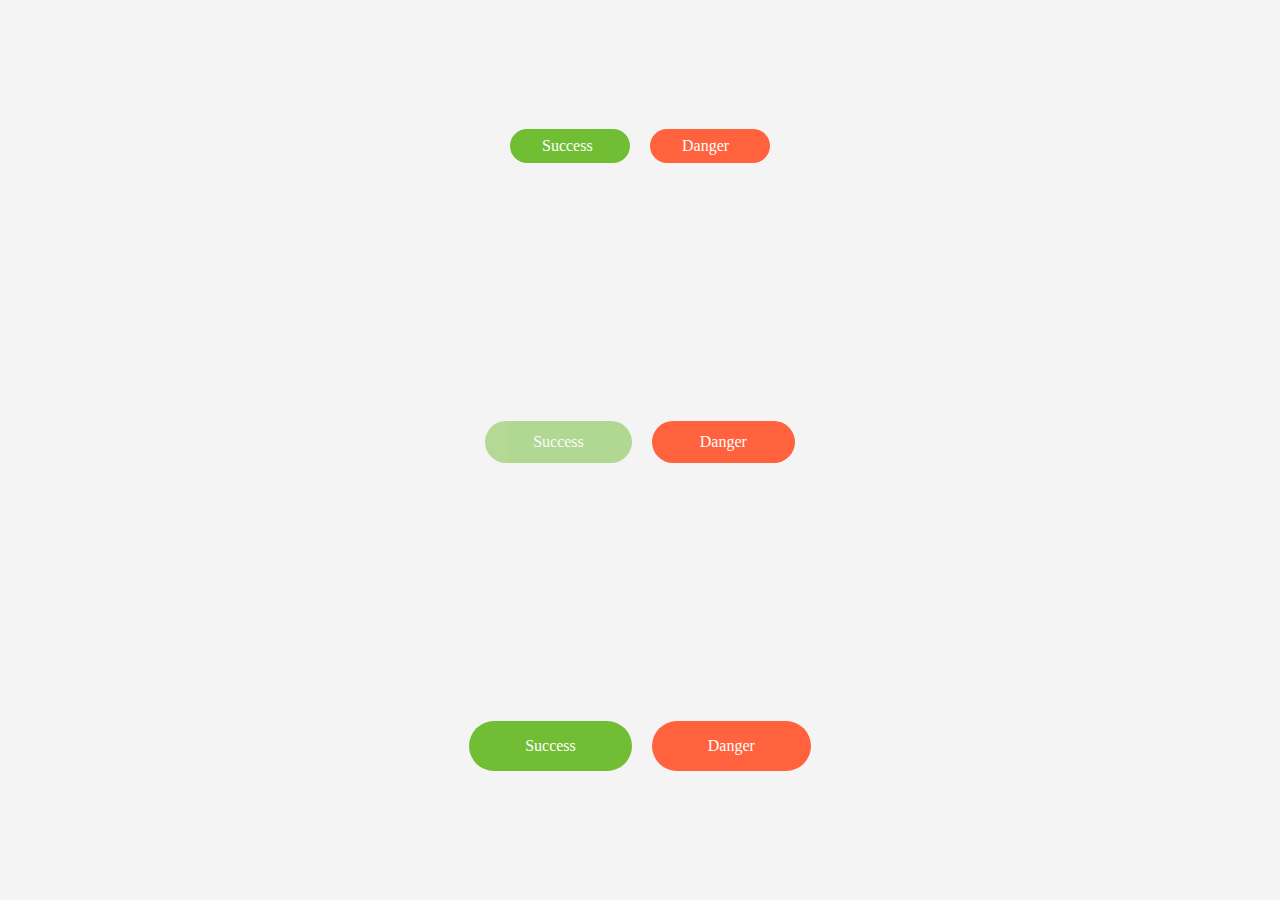
<file: f8-shop/W3_band/assets/Bem/index.html>
<!DOCTYPE html>
<html lang="en">

<head>
    <meta charset="UTF-8">
    <meta http-equiv="X-UA-Compatible" content="IE=edge">
    <meta name="viewport" content="width=device-width, initial-scale=1.0">
    <title>BEM</title>
    <link rel="stylesheet" href="/f8-shop/W3_band/assets/Bem/style.css">
</head>

<body>
    <div>
        <div class="btn btn--success btn--size-s">Success</div>
        <div class="btn btn--danger btn--size-s">Danger</div>
      </div>
      
      <div>
        <div class="btn btn--success" disabled>Success</div>
        <div class="btn btn--danger">Danger</div>
      </div>
      
      <div>
        <div class="btn btn--success btn--size-l">Success</div>
        <div class="btn btn--danger btn--size-l">Danger</div>
      </div>
</body>

</html>
</file>
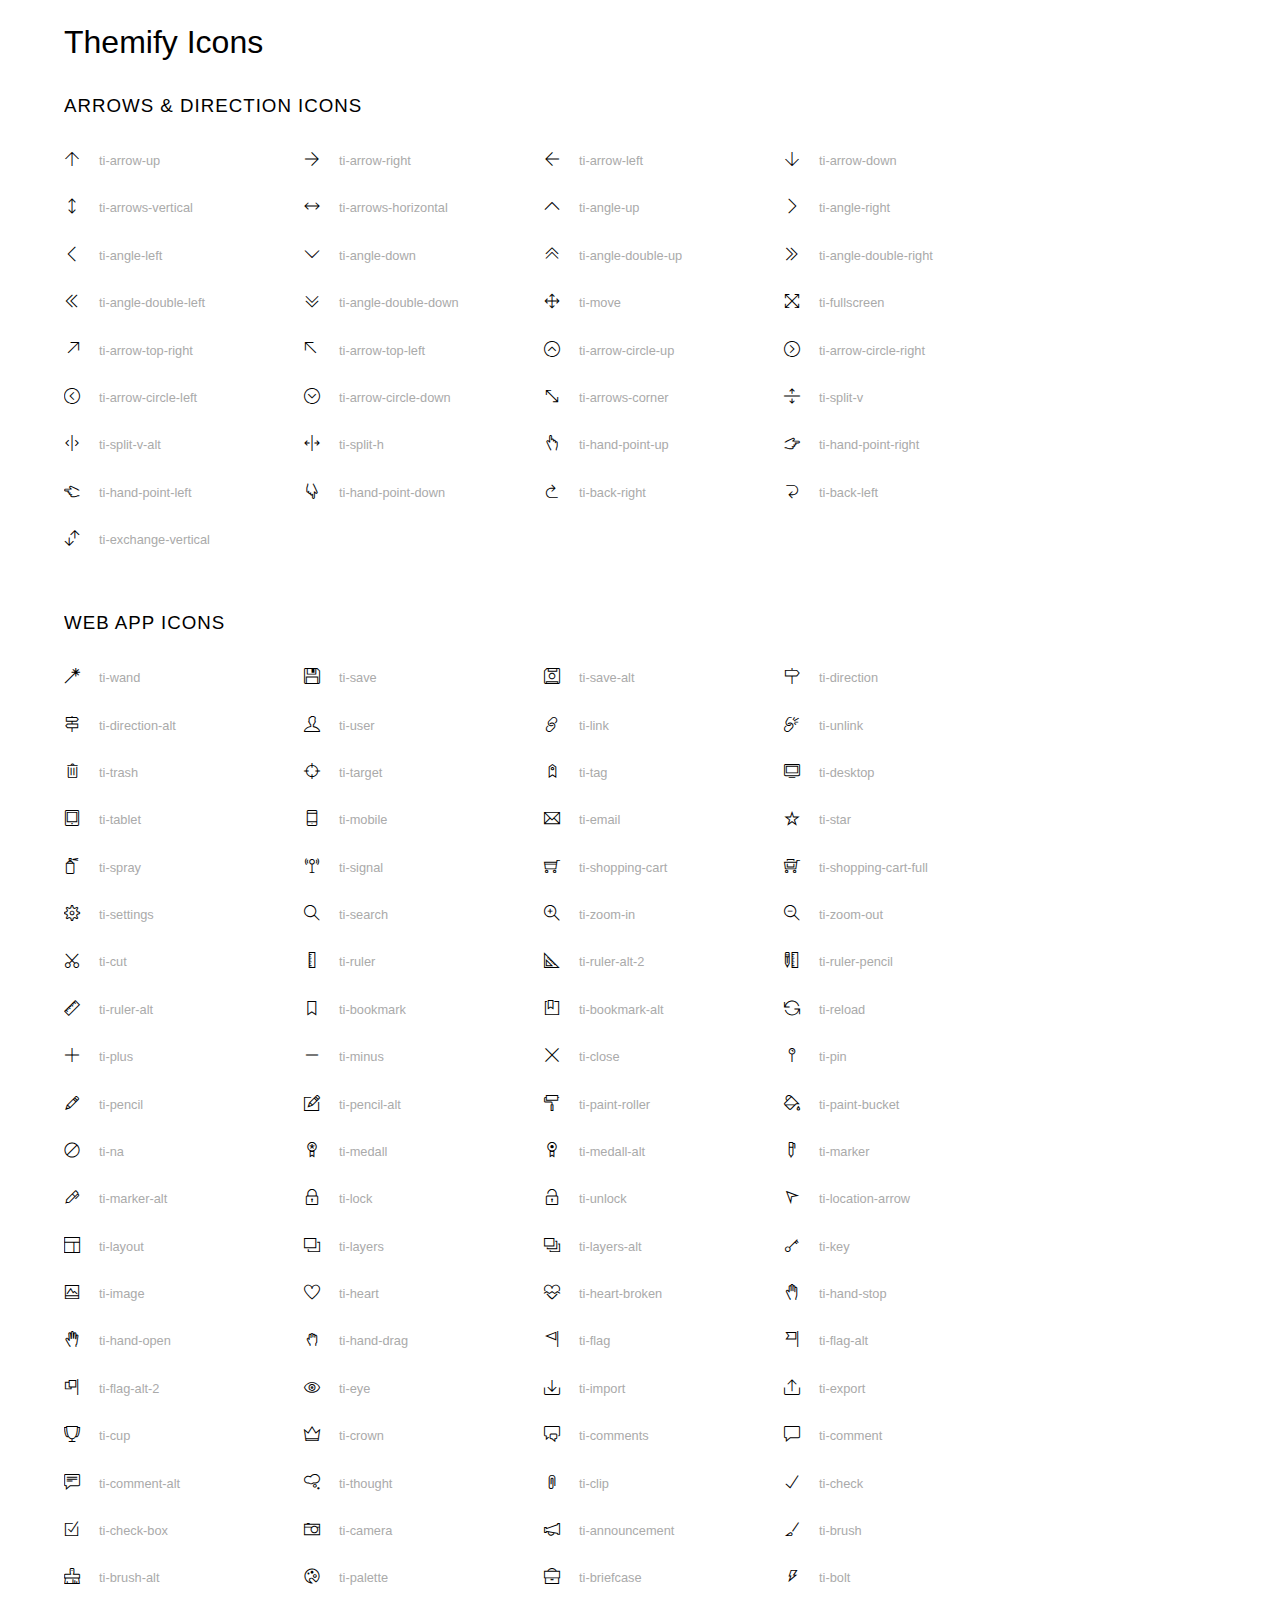
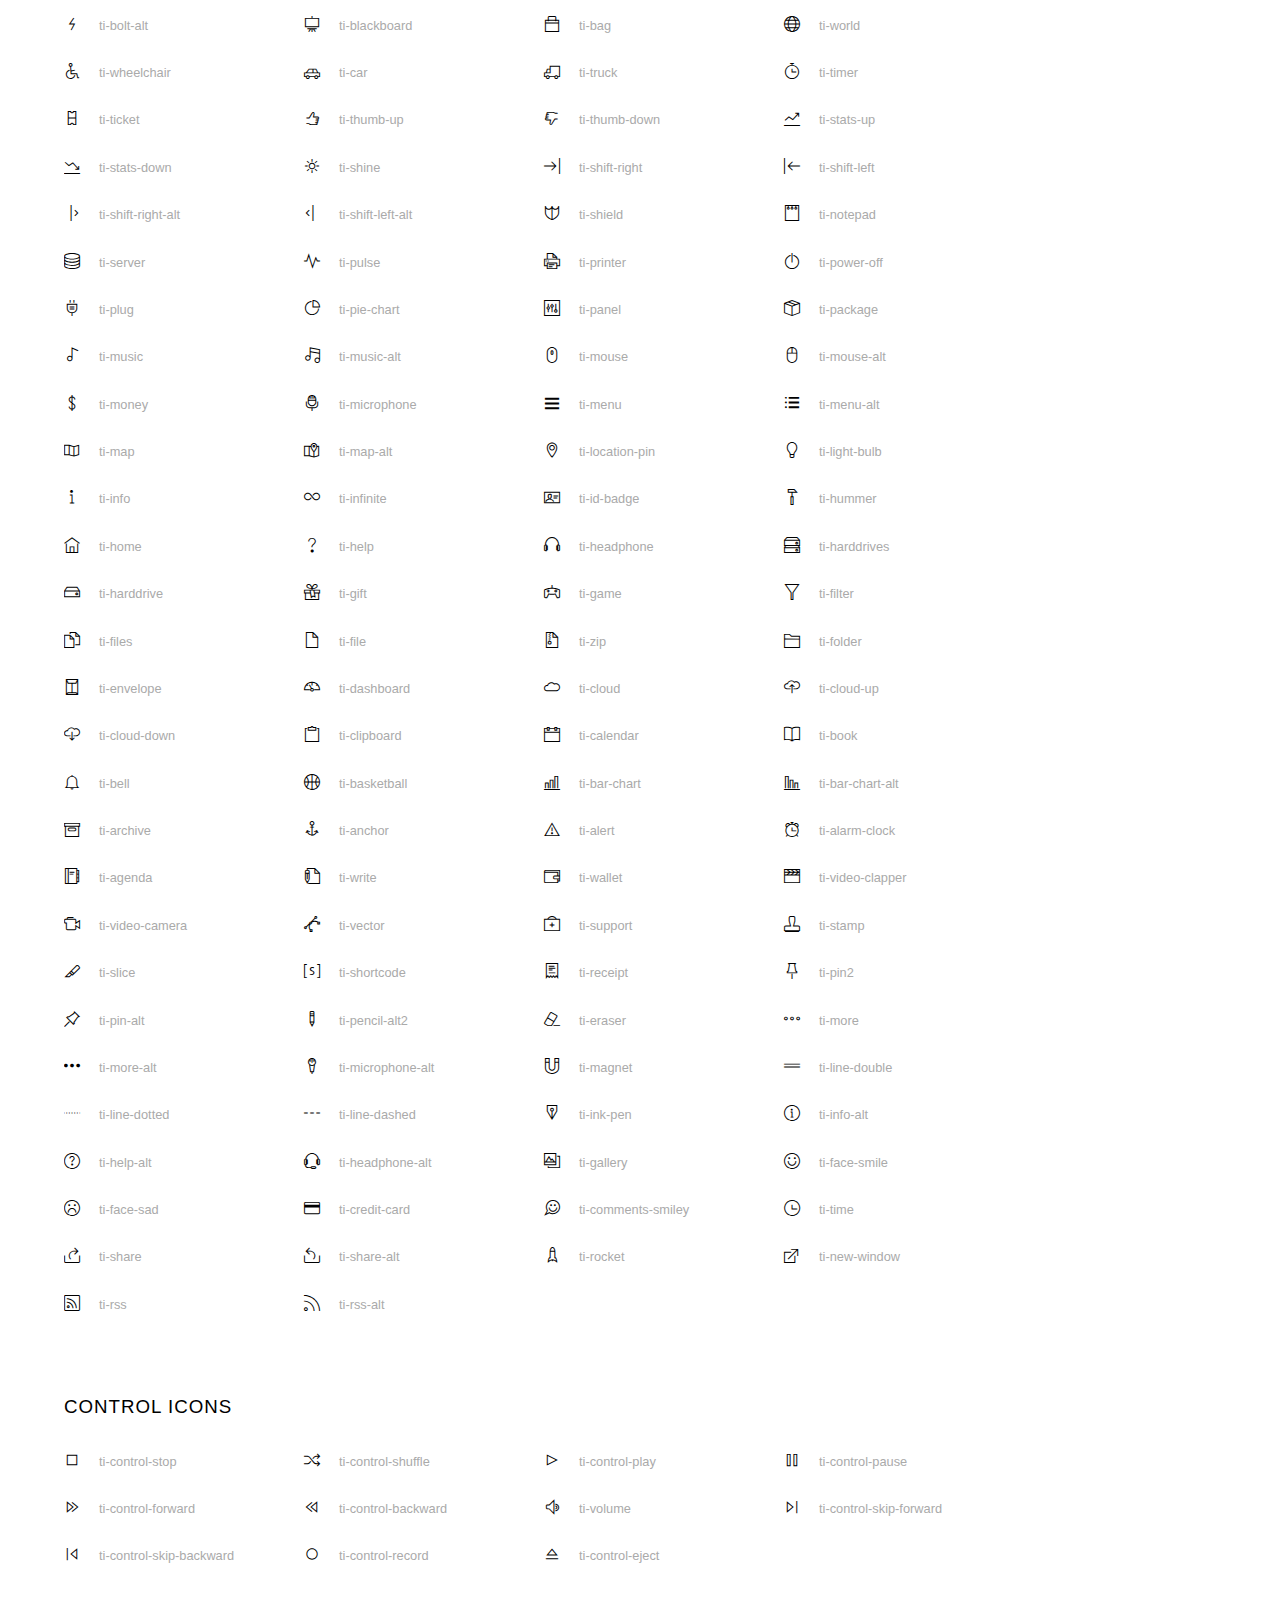
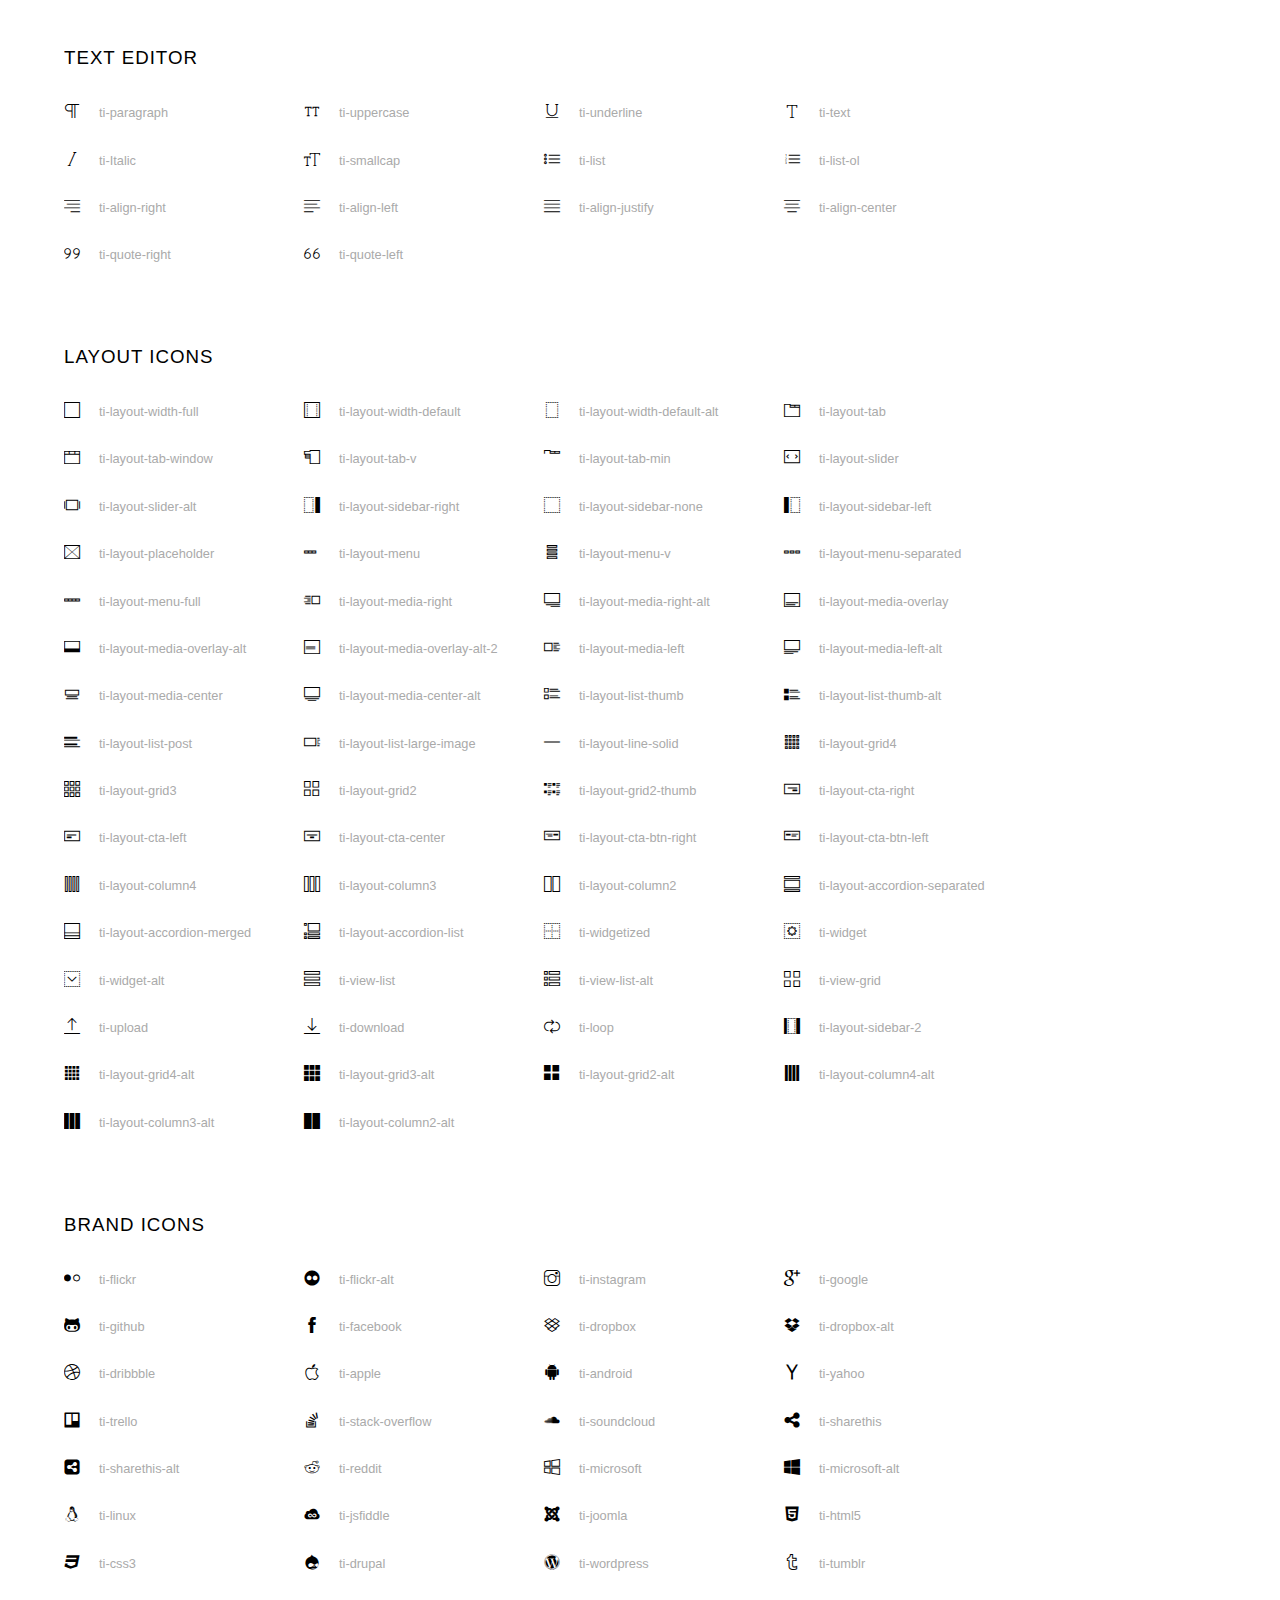
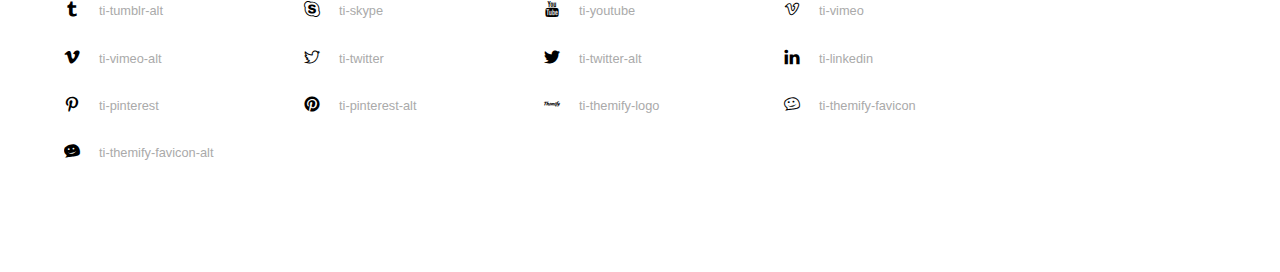
<file: f8-shop/W3_band/assets/fonts/themify-icons/index.html>
<!doctype html>
<html>
<head>
	<meta charset="utf-8">
	<title>Themify Icon Font</title>
	<meta name="viewport" content="width=device-width">
	<link rel="stylesheet" href="demo-files/demo.css">
	<link rel="stylesheet" href="themify-icons.css">
	<!--[if lt IE 8]><!-->
	<link rel="stylesheet" href="ie7/ie7.css">
	<!--<![endif]-->
</head>
<body>
	<h1>Themify Icons</h1>

	<div class="icon-section">

		<div class="icon-section">
			<h3>Arrows &amp; Direction Icons </h3>

			<div class="icon-container">
				<span class="ti-arrow-up"></span><span class="icon-name"> ti-arrow-up</span>
			</div>
			<div class="icon-container">
				<span class="ti-arrow-right"></span><span class="icon-name"> ti-arrow-right</span>
			</div>
			<div class="icon-container">
				<span class="ti-arrow-left"></span><span class="icon-name"> ti-arrow-left</span>
			</div>
			<div class="icon-container">
				<span class="ti-arrow-down"></span><span class="icon-name"> ti-arrow-down</span>
			</div>
			<div class="icon-container">
				<span class="ti-arrows-vertical"></span><span class="icon-name"> ti-arrows-vertical</span>
			</div>
			<div class="icon-container">
				<span class="ti-arrows-horizontal"></span><span class="icon-name"> ti-arrows-horizontal</span>
			</div>
			<div class="icon-container">
				<span class="ti-angle-up"></span><span class="icon-name"> ti-angle-up</span>
			</div>
			<div class="icon-container">
				<span class="ti-angle-right"></span><span class="icon-name"> ti-angle-right</span>
			</div>
			<div class="icon-container">
				<span class="ti-angle-left"></span><span class="icon-name"> ti-angle-left</span>
			</div>
			<div class="icon-container">
				<span class="ti-angle-down"></span><span class="icon-name"> ti-angle-down</span>
			</div>	
			<div class="icon-container">
				<span class="ti-angle-double-up"></span><span class="icon-name"> ti-angle-double-up</span>
			</div>
			<div class="icon-container">
				<span class="ti-angle-double-right"></span><span class="icon-name"> ti-angle-double-right</span>
			</div>
			<div class="icon-container">
				<span class="ti-angle-double-left"></span><span class="icon-name"> ti-angle-double-left</span>
			</div>
			<div class="icon-container">
				<span class="ti-angle-double-down"></span><span class="icon-name"> ti-angle-double-down</span>
			</div>					
			<div class="icon-container">
				<span class="ti-move"></span><span class="icon-name"> ti-move</span>
			</div>
			<div class="icon-container">
				<span class="ti-fullscreen"></span><span class="icon-name"> ti-fullscreen</span>
			</div>
			<div class="icon-container">
				<span class="ti-arrow-top-right"></span><span class="icon-name"> ti-arrow-top-right</span>
			</div>
			<div class="icon-container">
				<span class="ti-arrow-top-left"></span><span class="icon-name"> ti-arrow-top-left</span>
			</div>
			<div class="icon-container">
				<span class="ti-arrow-circle-up"></span><span class="icon-name"> ti-arrow-circle-up</span>
			</div>
			<div class="icon-container">
				<span class="ti-arrow-circle-right"></span><span class="icon-name"> ti-arrow-circle-right</span>
			</div>
			<div class="icon-container">
				<span class="ti-arrow-circle-left"></span><span class="icon-name"> ti-arrow-circle-left</span>
			</div>
			<div class="icon-container">
				<span class="ti-arrow-circle-down"></span><span class="icon-name"> ti-arrow-circle-down</span>
			</div>
			<div class="icon-container">
				<span class="ti-arrows-corner"></span><span class="icon-name"> ti-arrows-corner</span>
			</div>
			<div class="icon-container">
				<span class="ti-split-v"></span><span class="icon-name"> ti-split-v</span>
			</div>

			<div class="icon-container">
				<span class="ti-split-v-alt"></span><span class="icon-name"> ti-split-v-alt</span>
			</div>
			<div class="icon-container">
				<span class="ti-split-h"></span><span class="icon-name"> ti-split-h</span>
			</div>
			<div class="icon-container">
				<span class="ti-hand-point-up"></span><span class="icon-name"> ti-hand-point-up</span>
			</div>
			<div class="icon-container">
				<span class="ti-hand-point-right"></span><span class="icon-name"> ti-hand-point-right</span>
			</div>
			<div class="icon-container">
				<span class="ti-hand-point-left"></span><span class="icon-name"> ti-hand-point-left</span>
			</div>
			<div class="icon-container">
				<span class="ti-hand-point-down"></span><span class="icon-name"> ti-hand-point-down</span>
			</div>
			<div class="icon-container">
				<span class="ti-back-right"></span><span class="icon-name"> ti-back-right</span>
			</div>
			<div class="icon-container">
				<span class="ti-back-left"></span><span class="icon-name"> ti-back-left</span>
			</div>
			<div class="icon-container">
				<span class="ti-exchange-vertical"></span><span class="icon-name"> ti-exchange-vertical</span>
			</div>

		</div> <!-- Arrows Icons -->



		<h3>Web App Icons</h3>
		
		<div class="icon-section">

			<div class="icon-container">
				<span class="ti-wand"></span><span class="icon-name"> ti-wand</span>
			</div>
			<div class="icon-container">
				<span class="ti-save"></span><span class="icon-name"> ti-save</span>
			</div>
			<div class="icon-container">
				<span class="ti-save-alt"></span><span class="icon-name"> ti-save-alt</span>
			</div>

			<div class="icon-container">
				<span class="ti-direction"></span><span class="icon-name"> ti-direction</span>
			</div>
			<div class="icon-container">
				<span class="ti-direction-alt"></span><span class="icon-name"> ti-direction-alt</span>
			</div>
			<div class="icon-container">
				<span class="ti-user"></span><span class="icon-name"> ti-user</span>
			</div>
			<div class="icon-container">
				<span class="ti-link"></span><span class="icon-name"> ti-link</span>
			</div>
			<div class="icon-container">
				<span class="ti-unlink"></span><span class="icon-name"> ti-unlink</span>
			</div>
			<div class="icon-container">
				<span class="ti-trash"></span><span class="icon-name"> ti-trash</span>
			</div>
			<div class="icon-container">
				<span class="ti-target"></span><span class="icon-name"> ti-target</span>
			</div>
			<div class="icon-container">
				<span class="ti-tag"></span><span class="icon-name"> ti-tag</span>
			</div>
			<div class="icon-container">
				<span class="ti-desktop"></span><span class="icon-name"> ti-desktop</span>
			</div>
			<div class="icon-container">
				<span class="ti-tablet"></span><span class="icon-name"> ti-tablet</span>
			</div>
			<div class="icon-container">
				<span class="ti-mobile"></span><span class="icon-name"> ti-mobile</span>
			</div>
			<div class="icon-container">
				<span class="ti-email"></span><span class="icon-name"> ti-email</span>
			</div>	
			<div class="icon-container">
				<span class="ti-star"></span><span class="icon-name"> ti-star</span>
			</div>
			<div class="icon-container">
				<span class="ti-spray"></span><span class="icon-name"> ti-spray</span>
			</div>
			<div class="icon-container">
				<span class="ti-signal"></span><span class="icon-name"> ti-signal</span>
			</div>
			<div class="icon-container">
				<span class="ti-shopping-cart"></span><span class="icon-name"> ti-shopping-cart</span>
			</div>
			<div class="icon-container">
				<span class="ti-shopping-cart-full"></span><span class="icon-name"> ti-shopping-cart-full</span>
			</div>
			<div class="icon-container">
				<span class="ti-settings"></span><span class="icon-name"> ti-settings</span>
			</div>
			<div class="icon-container">
				<span class="ti-search"></span><span class="icon-name"> ti-search</span>
			</div>
			<div class="icon-container">
				<span class="ti-zoom-in"></span><span class="icon-name"> ti-zoom-in</span>
			</div>
			<div class="icon-container">
				<span class="ti-zoom-out"></span><span class="icon-name"> ti-zoom-out</span>
			</div>
			<div class="icon-container">
				<span class="ti-cut"></span><span class="icon-name"> ti-cut</span>
			</div>
			<div class="icon-container">
				<span class="ti-ruler"></span><span class="icon-name"> ti-ruler</span>
			</div>
			<div class="icon-container">
				<span class="ti-ruler-alt-2"></span><span class="icon-name"> ti-ruler-alt-2</span>
			</div>			
			<div class="icon-container">
				<span class="ti-ruler-pencil"></span><span class="icon-name"> ti-ruler-pencil</span>
			</div>
			<div class="icon-container">
				<span class="ti-ruler-alt"></span><span class="icon-name"> ti-ruler-alt</span>
			</div>
			<div class="icon-container">
				<span class="ti-bookmark"></span><span class="icon-name"> ti-bookmark</span>
			</div>
			<div class="icon-container">
				<span class="ti-bookmark-alt"></span><span class="icon-name"> ti-bookmark-alt</span>
			</div>
			<div class="icon-container">
				<span class="ti-reload"></span><span class="icon-name"> ti-reload</span>
			</div>
			<div class="icon-container">
				<span class="ti-plus"></span><span class="icon-name"> ti-plus</span>
			</div>
			<div class="icon-container">
				<span class="ti-minus"></span><span class="icon-name"> ti-minus</span>
			</div>
			<div class="icon-container">
				<span class="ti-close"></span><span class="icon-name"> ti-close</span>
			</div>			
			<div class="icon-container">
				<span class="ti-pin"></span><span class="icon-name"> ti-pin</span>
			</div>
			<div class="icon-container">
				<span class="ti-pencil"></span><span class="icon-name"> ti-pencil</span>
			</div>
					
		  	<div class="icon-container">
				<span class="ti-pencil-alt"></span><span class="icon-name"> ti-pencil-alt</span>
			</div>
			<div class="icon-container">
				<span class="ti-paint-roller"></span><span class="icon-name"> ti-paint-roller</span>
			</div>
			<div class="icon-container">
				<span class="ti-paint-bucket"></span><span class="icon-name"> ti-paint-bucket</span>
			</div>
			<div class="icon-container">
				<span class="ti-na"></span><span class="icon-name"> ti-na</span>
			</div>
			<div class="icon-container">
				<span class="ti-medall"></span><span class="icon-name"> ti-medall</span>
			</div>
			<div class="icon-container">
				<span class="ti-medall-alt"></span><span class="icon-name"> ti-medall-alt</span>
			</div>
			<div class="icon-container">
				<span class="ti-marker"></span><span class="icon-name"> ti-marker</span>
			</div>
			<div class="icon-container">
				<span class="ti-marker-alt"></span><span class="icon-name"> ti-marker-alt</span>
			</div>

			<div class="icon-container">
				<span class="ti-lock"></span><span class="icon-name"> ti-lock</span>
			</div>
			<div class="icon-container">
				<span class="ti-unlock"></span><span class="icon-name"> ti-unlock</span>
			</div>
			<div class="icon-container">
				<span class="ti-location-arrow"></span><span class="icon-name"> ti-location-arrow</span>
			</div>
			<div class="icon-container">
				<span class="ti-layout"></span><span class="icon-name"> ti-layout</span>
			</div>
			<div class="icon-container">
				<span class="ti-layers"></span><span class="icon-name"> ti-layers</span>
			</div>
			<div class="icon-container">
				<span class="ti-layers-alt"></span><span class="icon-name"> ti-layers-alt</span>
			</div>
			<div class="icon-container">
				<span class="ti-key"></span><span class="icon-name"> ti-key</span>
			</div>
			<div class="icon-container">
				<span class="ti-image"></span><span class="icon-name"> ti-image</span>
			</div>
			<div class="icon-container">
				<span class="ti-heart"></span><span class="icon-name"> ti-heart</span>
			</div>
			<div class="icon-container">
				<span class="ti-heart-broken"></span><span class="icon-name"> ti-heart-broken</span>
			</div>
			<div class="icon-container">
				<span class="ti-hand-stop"></span><span class="icon-name"> ti-hand-stop</span>
			</div>
			<div class="icon-container">
				<span class="ti-hand-open"></span><span class="icon-name"> ti-hand-open</span>
			</div>
			<div class="icon-container">
				<span class="ti-hand-drag"></span><span class="icon-name"> ti-hand-drag</span>
			</div>
			<div class="icon-container">
				<span class="ti-flag"></span><span class="icon-name"> ti-flag</span>
			</div>
			<div class="icon-container">
				<span class="ti-flag-alt"></span><span class="icon-name"> ti-flag-alt</span>
			</div>
			<div class="icon-container">
				<span class="ti-flag-alt-2"></span><span class="icon-name"> ti-flag-alt-2</span>
			</div>
			<div class="icon-container">
				<span class="ti-eye"></span><span class="icon-name"> ti-eye</span>
			</div>
			<div class="icon-container">
				<span class="ti-import"></span><span class="icon-name"> ti-import</span>
			</div>			
			<div class="icon-container">
				<span class="ti-export"></span><span class="icon-name"> ti-export</span>
			</div>
			<div class="icon-container">
				<span class="ti-cup"></span><span class="icon-name"> ti-cup</span>
			</div>
			<div class="icon-container">
				<span class="ti-crown"></span><span class="icon-name"> ti-crown</span>
			</div>
			<div class="icon-container">
				<span class="ti-comments"></span><span class="icon-name"> ti-comments</span>
			</div>
			<div class="icon-container">
				<span class="ti-comment"></span><span class="icon-name"> ti-comment</span>
			</div>
			<div class="icon-container">
				<span class="ti-comment-alt"></span><span class="icon-name"> ti-comment-alt</span>
			</div>
			<div class="icon-container">
				<span class="ti-thought"></span><span class="icon-name"> ti-thought</span>
			</div>			
			<div class="icon-container">
				<span class="ti-clip"></span><span class="icon-name"> ti-clip</span>
			</div>

			<div class="icon-container">
				<span class="ti-check"></span><span class="icon-name"> ti-check</span>
			</div>
			<div class="icon-container">
				<span class="ti-check-box"></span><span class="icon-name"> ti-check-box</span>
			</div>
			<div class="icon-container">
				<span class="ti-camera"></span><span class="icon-name"> ti-camera</span>
			</div>
			<div class="icon-container">
				<span class="ti-announcement"></span><span class="icon-name"> ti-announcement</span>
			</div>
			<div class="icon-container">
				<span class="ti-brush"></span><span class="icon-name"> ti-brush</span>
			</div>
			<div class="icon-container">
				<span class="ti-brush-alt"></span><span class="icon-name"> ti-brush-alt</span>
			</div>
			<div class="icon-container">
				<span class="ti-palette"></span><span class="icon-name"> ti-palette</span>
			</div>			
			<div class="icon-container">
				<span class="ti-briefcase"></span><span class="icon-name"> ti-briefcase</span>
			</div>
			<div class="icon-container">
				<span class="ti-bolt"></span><span class="icon-name"> ti-bolt</span>
			</div>
			<div class="icon-container">
				<span class="ti-bolt-alt"></span><span class="icon-name"> ti-bolt-alt</span>
			</div>
			<div class="icon-container">
				<span class="ti-blackboard"></span><span class="icon-name"> ti-blackboard</span>
			</div>
			<div class="icon-container">
				<span class="ti-bag"></span><span class="icon-name"> ti-bag</span>
			</div>
			<div class="icon-container">
				<span class="ti-world"></span><span class="icon-name"> ti-world</span>
			</div>
			<div class="icon-container">
				<span class="ti-wheelchair"></span><span class="icon-name"> ti-wheelchair</span>
			</div>
			<div class="icon-container">
				<span class="ti-car"></span><span class="icon-name"> ti-car</span>
			</div>
			<div class="icon-container">
				<span class="ti-truck"></span><span class="icon-name"> ti-truck</span>
			</div>
			<div class="icon-container">
				<span class="ti-timer"></span><span class="icon-name"> ti-timer</span>
			</div>
			<div class="icon-container">
				<span class="ti-ticket"></span><span class="icon-name"> ti-ticket</span>
			</div>
			<div class="icon-container">
				<span class="ti-thumb-up"></span><span class="icon-name"> ti-thumb-up</span>
			</div>
			<div class="icon-container">
				<span class="ti-thumb-down"></span><span class="icon-name"> ti-thumb-down</span>
			</div>

			<div class="icon-container">
				<span class="ti-stats-up"></span><span class="icon-name"> ti-stats-up</span>
			</div>
			<div class="icon-container">
				<span class="ti-stats-down"></span><span class="icon-name"> ti-stats-down</span>
			</div>
			<div class="icon-container">
				<span class="ti-shine"></span><span class="icon-name"> ti-shine</span>
			</div>
			<div class="icon-container">
				<span class="ti-shift-right"></span><span class="icon-name"> ti-shift-right</span>
			</div>
			<div class="icon-container">
				<span class="ti-shift-left"></span><span class="icon-name"> ti-shift-left</span>
			</div>

			<div class="icon-container">
				<span class="ti-shift-right-alt"></span><span class="icon-name"> ti-shift-right-alt</span>
			</div>
			<div class="icon-container">
				<span class="ti-shift-left-alt"></span><span class="icon-name"> ti-shift-left-alt</span>
			</div>
			<div class="icon-container">
				<span class="ti-shield"></span><span class="icon-name"> ti-shield</span>
			</div>
			<div class="icon-container">
				<span class="ti-notepad"></span><span class="icon-name"> ti-notepad</span>
			</div>
			<div class="icon-container">
				<span class="ti-server"></span><span class="icon-name"> ti-server</span>
			</div>

			<div class="icon-container">
				<span class="ti-pulse"></span><span class="icon-name"> ti-pulse</span>
			</div>
			<div class="icon-container">
				<span class="ti-printer"></span><span class="icon-name"> ti-printer</span>
			</div>
			<div class="icon-container">
				<span class="ti-power-off"></span><span class="icon-name"> ti-power-off</span>
			</div>
			<div class="icon-container">
				<span class="ti-plug"></span><span class="icon-name"> ti-plug</span>
			</div>
			<div class="icon-container">
				<span class="ti-pie-chart"></span><span class="icon-name"> ti-pie-chart</span>
			</div>

			<div class="icon-container">
				<span class="ti-panel"></span><span class="icon-name"> ti-panel</span>
			</div>
			<div class="icon-container">
				<span class="ti-package"></span><span class="icon-name"> ti-package</span>
			</div>
			<div class="icon-container">
				<span class="ti-music"></span><span class="icon-name"> ti-music</span>
			</div>
			<div class="icon-container">
				<span class="ti-music-alt"></span><span class="icon-name"> ti-music-alt</span>
			</div>
			<div class="icon-container">
				<span class="ti-mouse"></span><span class="icon-name"> ti-mouse</span>
			</div>
			<div class="icon-container">
				<span class="ti-mouse-alt"></span><span class="icon-name"> ti-mouse-alt</span>
			</div>
			<div class="icon-container">
				<span class="ti-money"></span><span class="icon-name"> ti-money</span>
			</div>
			<div class="icon-container">
				<span class="ti-microphone"></span><span class="icon-name"> ti-microphone</span>
			</div>
			<div class="icon-container">
				<span class="ti-menu"></span><span class="icon-name"> ti-menu</span>
			</div>
			<div class="icon-container">
				<span class="ti-menu-alt"></span><span class="icon-name"> ti-menu-alt</span>
			</div>
			<div class="icon-container">
				<span class="ti-map"></span><span class="icon-name"> ti-map</span>
			</div>
			<div class="icon-container">
				<span class="ti-map-alt"></span><span class="icon-name"> ti-map-alt</span>
			</div>

			<div class="icon-container">
				<span class="ti-location-pin"></span><span class="icon-name"> ti-location-pin</span>
			</div>

			<div class="icon-container">
				<span class="ti-light-bulb"></span><span class="icon-name"> ti-light-bulb</span>
			</div>
			<div class="icon-container">
				<span class="ti-info"></span><span class="icon-name"> ti-info</span>
			</div>
			<div class="icon-container">
				<span class="ti-infinite"></span><span class="icon-name"> ti-infinite</span>
			</div>
			<div class="icon-container">
				<span class="ti-id-badge"></span><span class="icon-name"> ti-id-badge</span>
			</div>
			<div class="icon-container">
				<span class="ti-hummer"></span><span class="icon-name"> ti-hummer</span>
			</div>
			<div class="icon-container">
				<span class="ti-home"></span><span class="icon-name"> ti-home</span>
			</div>
			<div class="icon-container">
				<span class="ti-help"></span><span class="icon-name"> ti-help</span>
			</div>
			<div class="icon-container">
				<span class="ti-headphone"></span><span class="icon-name"> ti-headphone</span>
			</div>
			<div class="icon-container">
				<span class="ti-harddrives"></span><span class="icon-name"> ti-harddrives</span>
			</div>
			<div class="icon-container">
				<span class="ti-harddrive"></span><span class="icon-name"> ti-harddrive</span>
			</div>
			<div class="icon-container">
				<span class="ti-gift"></span><span class="icon-name"> ti-gift</span>
			</div>
			<div class="icon-container">
				<span class="ti-game"></span><span class="icon-name"> ti-game</span>
			</div>
			<div class="icon-container">
				<span class="ti-filter"></span><span class="icon-name"> ti-filter</span>
			</div>
			<div class="icon-container">
				<span class="ti-files"></span><span class="icon-name"> ti-files</span>
			</div>
			<div class="icon-container">
				<span class="ti-file"></span><span class="icon-name"> ti-file</span>
			</div>
			<div class="icon-container">
				<span class="ti-zip"></span><span class="icon-name"> ti-zip</span>
			</div>
			<div class="icon-container">
				<span class="ti-folder"></span><span class="icon-name"> ti-folder</span>
			</div>			
			<div class="icon-container">
				<span class="ti-envelope"></span><span class="icon-name"> ti-envelope</span>
			</div>


			<div class="icon-container">
				<span class="ti-dashboard"></span><span class="icon-name"> ti-dashboard</span>
			</div>
			<div class="icon-container">
				<span class="ti-cloud"></span><span class="icon-name"> ti-cloud</span>
			</div>
			<div class="icon-container">
				<span class="ti-cloud-up"></span><span class="icon-name"> ti-cloud-up</span>
			</div>
			<div class="icon-container">
				<span class="ti-cloud-down"></span><span class="icon-name"> ti-cloud-down</span>
			</div>
			<div class="icon-container">
				<span class="ti-clipboard"></span><span class="icon-name"> ti-clipboard</span>
			</div>
			<div class="icon-container">
				<span class="ti-calendar"></span><span class="icon-name"> ti-calendar</span>
			</div>
			<div class="icon-container">
				<span class="ti-book"></span><span class="icon-name"> ti-book</span>
			</div>
			<div class="icon-container">
				<span class="ti-bell"></span><span class="icon-name"> ti-bell</span>
			</div>
			<div class="icon-container">
				<span class="ti-basketball"></span><span class="icon-name"> ti-basketball</span>
			</div>
			<div class="icon-container">
				<span class="ti-bar-chart"></span><span class="icon-name"> ti-bar-chart</span>
			</div>
			<div class="icon-container">
				<span class="ti-bar-chart-alt"></span><span class="icon-name"> ti-bar-chart-alt</span>
			</div>


			<div class="icon-container">
				<span class="ti-archive"></span><span class="icon-name"> ti-archive</span>
			</div>
			<div class="icon-container">
				<span class="ti-anchor"></span><span class="icon-name"> ti-anchor</span>
			</div>

			<div class="icon-container">
				<span class="ti-alert"></span><span class="icon-name"> ti-alert</span>
			</div>
			<div class="icon-container">
				<span class="ti-alarm-clock"></span><span class="icon-name"> ti-alarm-clock</span>
			</div>
			<div class="icon-container">
				<span class="ti-agenda"></span><span class="icon-name"> ti-agenda</span>
			</div>
			<div class="icon-container">
				<span class="ti-write"></span><span class="icon-name"> ti-write</span>
			</div>

			<div class="icon-container">
				<span class="ti-wallet"></span><span class="icon-name"> ti-wallet</span>
			</div>
			<div class="icon-container">
				<span class="ti-video-clapper"></span><span class="icon-name"> ti-video-clapper</span>
			</div>
			<div class="icon-container">
				<span class="ti-video-camera"></span><span class="icon-name"> ti-video-camera</span>
			</div>
			<div class="icon-container">
				<span class="ti-vector"></span><span class="icon-name"> ti-vector</span>
			</div>

			<div class="icon-container">
				<span class="ti-support"></span><span class="icon-name"> ti-support</span>
			</div>
			<div class="icon-container">
				<span class="ti-stamp"></span><span class="icon-name"> ti-stamp</span>
			</div>
			<div class="icon-container">
				<span class="ti-slice"></span><span class="icon-name"> ti-slice</span>
			</div>
			<div class="icon-container">
				<span class="ti-shortcode"></span><span class="icon-name"> ti-shortcode</span>
			</div>
			<div class="icon-container">
				<span class="ti-receipt"></span><span class="icon-name"> ti-receipt</span>
			</div>
			<div class="icon-container">
				<span class="ti-pin2"></span><span class="icon-name"> ti-pin2</span>
			</div>
			<div class="icon-container">
				<span class="ti-pin-alt"></span><span class="icon-name"> ti-pin-alt</span>
			</div>
			<div class="icon-container">
				<span class="ti-pencil-alt2"></span><span class="icon-name"> ti-pencil-alt2</span>
			</div>
			<div class="icon-container">
				<span class="ti-eraser"></span><span class="icon-name"> ti-eraser</span>
			</div>			
			<div class="icon-container">
				<span class="ti-more"></span><span class="icon-name"> ti-more</span>
			</div>
			<div class="icon-container">
				<span class="ti-more-alt"></span><span class="icon-name"> ti-more-alt</span>
			</div>
			<div class="icon-container">
				<span class="ti-microphone-alt"></span><span class="icon-name"> ti-microphone-alt</span>
			</div>
			<div class="icon-container">
				<span class="ti-magnet"></span><span class="icon-name"> ti-magnet</span>
			</div>
			<div class="icon-container">
				<span class="ti-line-double"></span><span class="icon-name"> ti-line-double</span>
			</div>
			<div class="icon-container">
				<span class="ti-line-dotted"></span><span class="icon-name"> ti-line-dotted</span>
			</div>
			<div class="icon-container">
				<span class="ti-line-dashed"></span><span class="icon-name"> ti-line-dashed</span>
			</div>

			<div class="icon-container">
				<span class="ti-ink-pen"></span><span class="icon-name"> ti-ink-pen</span>
			</div>
			<div class="icon-container">
				<span class="ti-info-alt"></span><span class="icon-name"> ti-info-alt</span>
			</div>
			<div class="icon-container">
				<span class="ti-help-alt"></span><span class="icon-name"> ti-help-alt</span>
			</div>
			<div class="icon-container">
				<span class="ti-headphone-alt"></span><span class="icon-name"> ti-headphone-alt</span>
			</div>

			<div class="icon-container">
				<span class="ti-gallery"></span><span class="icon-name"> ti-gallery</span>
			</div>
			<div class="icon-container">
				<span class="ti-face-smile"></span><span class="icon-name"> ti-face-smile</span>
			</div>
			<div class="icon-container">
				<span class="ti-face-sad"></span><span class="icon-name"> ti-face-sad</span>
			</div>
			<div class="icon-container">
				<span class="ti-credit-card"></span><span class="icon-name"> ti-credit-card</span>
			</div>
			<div class="icon-container">
				<span class="ti-comments-smiley"></span><span class="icon-name"> ti-comments-smiley</span>
			</div>
			<div class="icon-container">
				<span class="ti-time"></span><span class="icon-name"> ti-time</span>
			</div>
			<div class="icon-container">
				<span class="ti-share"></span><span class="icon-name"> ti-share</span>
			</div>
			<div class="icon-container">
				<span class="ti-share-alt"></span><span class="icon-name"> ti-share-alt</span>
			</div>
			<div class="icon-container">
				<span class="ti-rocket"></span><span class="icon-name"> ti-rocket</span>
			</div>

			<div class="icon-container">
				<span class="ti-new-window"></span><span class="icon-name"> ti-new-window</span>
			</div>

			<div class="icon-container">
				<span class="ti-rss"></span><span class="icon-name"> ti-rss</span>
			</div>

			<div class="icon-container">
				<span class="ti-rss-alt"></span><span class="icon-name"> ti-rss-alt</span>
			</div>
			
		</div><!-- Web App Icons -->


		<div class="icon-section">
			<h3>Control Icons</h3>
			<div class="icon-container">
				<span class="ti-control-stop"></span><span class="icon-name"> ti-control-stop</span>
			</div>
			<div class="icon-container">
				<span class="ti-control-shuffle"></span><span class="icon-name"> ti-control-shuffle</span>
			</div>
			<div class="icon-container">
				<span class="ti-control-play"></span><span class="icon-name"> ti-control-play</span>
			</div>
			<div class="icon-container">
				<span class="ti-control-pause"></span><span class="icon-name"> ti-control-pause</span>
			</div>
			<div class="icon-container">
				<span class="ti-control-forward"></span><span class="icon-name"> ti-control-forward</span>
			</div>
			<div class="icon-container">
				<span class="ti-control-backward"></span><span class="icon-name"> ti-control-backward</span>
			</div>	
			<div class="icon-container">
				<span class="ti-volume"></span><span class="icon-name"> ti-volume</span>
			</div>
			<div class="icon-container">
				<span class="ti-control-skip-forward"></span><span class="icon-name"> ti-control-skip-forward</span>
			</div>
			<div class="icon-container">
				<span class="ti-control-skip-backward"></span><span class="icon-name"> ti-control-skip-backward</span>
			</div>
			<div class="icon-container">
				<span class="ti-control-record"></span><span class="icon-name"> ti-control-record</span>
			</div>
			<div class="icon-container">
				<span class="ti-control-eject"></span><span class="icon-name"> ti-control-eject</span>
			</div>			
		</div> <!-- Control Icons -->


		<div class="icon-section">
			<h3>Text Editor</h3>

			<div class="icon-container">
				<span class="ti-paragraph"></span><span class="icon-name"> ti-paragraph</span>
			</div>
			<div class="icon-container">
				<span class="ti-uppercase"></span><span class="icon-name"> ti-uppercase</span>
			</div>

			<div class="icon-container">
				<span class="ti-underline"></span><span class="icon-name"> ti-underline</span>
			</div>
			<div class="icon-container">
				<span class="ti-text"></span><span class="icon-name"> ti-text</span>
			</div>
			<div class="icon-container">
				<span class="ti-Italic"></span><span class="icon-name"> ti-Italic</span>
			</div>
			<div class="icon-container">
				<span class="ti-smallcap"></span><span class="icon-name"> ti-smallcap</span>
			</div>
			<div class="icon-container">
				<span class="ti-list"></span><span class="icon-name"> ti-list</span>
			</div>
			<div class="icon-container">
				<span class="ti-list-ol"></span><span class="icon-name"> ti-list-ol</span>
			</div>
			<div class="icon-container">
				<span class="ti-align-right"></span><span class="icon-name"> ti-align-right</span>
			</div>
			<div class="icon-container">
				<span class="ti-align-left"></span><span class="icon-name"> ti-align-left</span>
			</div>
			<div class="icon-container">
				<span class="ti-align-justify"></span><span class="icon-name"> ti-align-justify</span>
			</div>
			<div class="icon-container">
				<span class="ti-align-center"></span><span class="icon-name"> ti-align-center</span>
			</div>
			<div class="icon-container">
				<span class="ti-quote-right"></span><span class="icon-name"> ti-quote-right</span>
			</div>
			<div class="icon-container">
				<span class="ti-quote-left"></span><span class="icon-name"> ti-quote-left</span>
			</div>

		</div> <!-- Text Editor -->



		<div class="icon-section">
			<h3>Layout Icons</h3>
			<div class="icon-container">
				<span class="ti-layout-width-full"></span><span class="icon-name"> ti-layout-width-full</span>
			</div>
			<div class="icon-container">
				<span class="ti-layout-width-default"></span><span class="icon-name"> ti-layout-width-default</span>
			</div>
			<div class="icon-container">
				<span class="ti-layout-width-default-alt"></span><span class="icon-name"> ti-layout-width-default-alt</span>
			</div>
			<div class="icon-container">
				<span class="ti-layout-tab"></span><span class="icon-name"> ti-layout-tab</span>
			</div>
			<div class="icon-container">
				<span class="ti-layout-tab-window"></span><span class="icon-name"> ti-layout-tab-window</span>
			</div>
			<div class="icon-container">
				<span class="ti-layout-tab-v"></span><span class="icon-name"> ti-layout-tab-v</span>
			</div>
			<div class="icon-container">
				<span class="ti-layout-tab-min"></span><span class="icon-name"> ti-layout-tab-min</span>
			</div>
			<div class="icon-container">
				<span class="ti-layout-slider"></span><span class="icon-name"> ti-layout-slider</span>
			</div>
			<div class="icon-container">
				<span class="ti-layout-slider-alt"></span><span class="icon-name"> ti-layout-slider-alt</span>
			</div>
			<div class="icon-container">
				<span class="ti-layout-sidebar-right"></span><span class="icon-name"> ti-layout-sidebar-right</span>
			</div>
			<div class="icon-container">
				<span class="ti-layout-sidebar-none"></span><span class="icon-name"> ti-layout-sidebar-none</span>
			</div>
			<div class="icon-container">
				<span class="ti-layout-sidebar-left"></span><span class="icon-name"> ti-layout-sidebar-left</span>
			</div>
			<div class="icon-container">
				<span class="ti-layout-placeholder"></span><span class="icon-name"> ti-layout-placeholder</span>
			</div>
			<div class="icon-container">
				<span class="ti-layout-menu"></span><span class="icon-name"> ti-layout-menu</span>
			</div>
			<div class="icon-container">
				<span class="ti-layout-menu-v"></span><span class="icon-name"> ti-layout-menu-v</span>
			</div>
			<div class="icon-container">
				<span class="ti-layout-menu-separated"></span><span class="icon-name"> ti-layout-menu-separated</span>
			</div>
			<div class="icon-container">
				<span class="ti-layout-menu-full"></span><span class="icon-name"> ti-layout-menu-full</span>
			</div>
			<div class="icon-container">
				<span class="ti-layout-media-right"></span><span class="icon-name"> ti-layout-media-right</span>
			</div>
			<div class="icon-container">
				<span class="ti-layout-media-right-alt"></span><span class="icon-name"> ti-layout-media-right-alt</span>
			</div>
			<div class="icon-container">
				<span class="ti-layout-media-overlay"></span><span class="icon-name"> ti-layout-media-overlay</span>
			</div>
			<div class="icon-container">
				<span class="ti-layout-media-overlay-alt"></span><span class="icon-name"> ti-layout-media-overlay-alt</span>
			</div>
			<div class="icon-container">
				<span class="ti-layout-media-overlay-alt-2"></span><span class="icon-name"> ti-layout-media-overlay-alt-2</span>
			</div>
			<div class="icon-container">
				<span class="ti-layout-media-left"></span><span class="icon-name"> ti-layout-media-left</span>
			</div>
			<div class="icon-container">
				<span class="ti-layout-media-left-alt"></span><span class="icon-name"> ti-layout-media-left-alt</span>
			</div>
			<div class="icon-container">
				<span class="ti-layout-media-center"></span><span class="icon-name"> ti-layout-media-center</span>
			</div>
			<div class="icon-container">
				<span class="ti-layout-media-center-alt"></span><span class="icon-name"> ti-layout-media-center-alt</span>
			</div>
			<div class="icon-container">
				<span class="ti-layout-list-thumb"></span><span class="icon-name"> ti-layout-list-thumb</span>
			</div>
			<div class="icon-container">
				<span class="ti-layout-list-thumb-alt"></span><span class="icon-name"> ti-layout-list-thumb-alt</span>
			</div>
			<div class="icon-container">
				<span class="ti-layout-list-post"></span><span class="icon-name"> ti-layout-list-post</span>
			</div>
			<div class="icon-container">
				<span class="ti-layout-list-large-image"></span><span class="icon-name"> ti-layout-list-large-image</span>
			</div>
			<div class="icon-container">
				<span class="ti-layout-line-solid"></span><span class="icon-name"> ti-layout-line-solid</span>
			</div>
			<div class="icon-container">
				<span class="ti-layout-grid4"></span><span class="icon-name"> ti-layout-grid4</span>
			</div>
			<div class="icon-container">
				<span class="ti-layout-grid3"></span><span class="icon-name"> ti-layout-grid3</span>
			</div>
			<div class="icon-container">
				<span class="ti-layout-grid2"></span><span class="icon-name"> ti-layout-grid2</span>
			</div>
			<div class="icon-container">
				<span class="ti-layout-grid2-thumb"></span><span class="icon-name"> ti-layout-grid2-thumb</span>
			</div>
			<div class="icon-container">
				<span class="ti-layout-cta-right"></span><span class="icon-name"> ti-layout-cta-right</span>
			</div>
			<div class="icon-container">
				<span class="ti-layout-cta-left"></span><span class="icon-name"> ti-layout-cta-left</span>
			</div>
			<div class="icon-container">
				<span class="ti-layout-cta-center"></span><span class="icon-name"> ti-layout-cta-center</span>
			</div>
			<div class="icon-container">
				<span class="ti-layout-cta-btn-right"></span><span class="icon-name"> ti-layout-cta-btn-right</span>
			</div>
			<div class="icon-container">
				<span class="ti-layout-cta-btn-left"></span><span class="icon-name"> ti-layout-cta-btn-left</span>
			</div>
			<div class="icon-container">
				<span class="ti-layout-column4"></span><span class="icon-name"> ti-layout-column4</span>
			</div>
			<div class="icon-container">
				<span class="ti-layout-column3"></span><span class="icon-name"> ti-layout-column3</span>
			</div>
			<div class="icon-container">
				<span class="ti-layout-column2"></span><span class="icon-name"> ti-layout-column2</span>
			</div>
			<div class="icon-container">
				<span class="ti-layout-accordion-separated"></span><span class="icon-name"> ti-layout-accordion-separated</span>
			</div>
			<div class="icon-container">
				<span class="ti-layout-accordion-merged"></span><span class="icon-name"> ti-layout-accordion-merged</span>
			</div>
			<div class="icon-container">
				<span class="ti-layout-accordion-list"></span><span class="icon-name"> ti-layout-accordion-list</span>
			</div>
			<div class="icon-container">
				<span class="ti-widgetized"></span><span class="icon-name"> ti-widgetized</span>
			</div>
			<div class="icon-container">
				<span class="ti-widget"></span><span class="icon-name"> ti-widget</span>
			</div>
			<div class="icon-container">
				<span class="ti-widget-alt"></span><span class="icon-name"> ti-widget-alt</span>
			</div>
			<div class="icon-container">
				<span class="ti-view-list"></span><span class="icon-name"> ti-view-list</span>
			</div>
			<div class="icon-container">
				<span class="ti-view-list-alt"></span><span class="icon-name"> ti-view-list-alt</span>
			</div>
			<div class="icon-container">
				<span class="ti-view-grid"></span><span class="icon-name"> ti-view-grid</span>
			</div>
			<div class="icon-container">
				<span class="ti-upload"></span><span class="icon-name"> ti-upload</span>
			</div>
			<div class="icon-container">
				<span class="ti-download"></span><span class="icon-name"> ti-download</span>
			</div>	
			<div class="icon-container">
				<span class="ti-loop"></span><span class="icon-name"> ti-loop</span>
			</div>
			<div class="icon-container">
				<span class="ti-layout-sidebar-2"></span><span class="icon-name"> ti-layout-sidebar-2</span>
			</div>
			<div class="icon-container">
				<span class="ti-layout-grid4-alt"></span><span class="icon-name"> ti-layout-grid4-alt</span>
			</div>
			<div class="icon-container">
				<span class="ti-layout-grid3-alt"></span><span class="icon-name"> ti-layout-grid3-alt</span>
			</div>
			<div class="icon-container">
				<span class="ti-layout-grid2-alt"></span><span class="icon-name"> ti-layout-grid2-alt</span>
			</div>
			<div class="icon-container">
				<span class="ti-layout-column4-alt"></span><span class="icon-name"> ti-layout-column4-alt</span>
			</div>
			<div class="icon-container">
				<span class="ti-layout-column3-alt"></span><span class="icon-name"> ti-layout-column3-alt</span>
			</div>
			<div class="icon-container">
				<span class="ti-layout-column2-alt"></span><span class="icon-name"> ti-layout-column2-alt</span>
			</div>		


		</div> <!-- Layout Icons -->


		<div class="icon-section">
			<h3>Brand Icons</h3>

			<div class="icon-container">
				<span class="ti-flickr"></span><span class="icon-name"> ti-flickr</span>
			</div>
			<div class="icon-container">
				<span class="ti-flickr-alt"></span><span class="icon-name"> ti-flickr-alt</span>
			</div>			
			<div class="icon-container">
				<span class="ti-instagram"></span><span class="icon-name"> ti-instagram</span>
			</div>
			<div class="icon-container">
				<span class="ti-google"></span><span class="icon-name"> ti-google</span>
			</div>
			<div class="icon-container">
				<span class="ti-github"></span><span class="icon-name"> ti-github</span>
			</div>

			<div class="icon-container">
				<span class="ti-facebook"></span><span class="icon-name"> ti-facebook</span>
			</div>
			<div class="icon-container">
				<span class="ti-dropbox"></span><span class="icon-name"> ti-dropbox</span>
			</div>
			<div class="icon-container">
				<span class="ti-dropbox-alt"></span><span class="icon-name"> ti-dropbox-alt</span>
			</div>
			<div class="icon-container">
				<span class="ti-dribbble"></span><span class="icon-name"> ti-dribbble</span>
			</div>
			<div class="icon-container">
				<span class="ti-apple"></span><span class="icon-name"> ti-apple</span>
			</div>
			<div class="icon-container">
				<span class="ti-android"></span><span class="icon-name"> ti-android</span>
			</div>
			<div class="icon-container">
				<span class="ti-yahoo"></span><span class="icon-name"> ti-yahoo</span>
			</div>
			<div class="icon-container">
				<span class="ti-trello"></span><span class="icon-name"> ti-trello</span>
			</div>
			<div class="icon-container">
				<span class="ti-stack-overflow"></span><span class="icon-name"> ti-stack-overflow</span>
			</div>
			<div class="icon-container">
				<span class="ti-soundcloud"></span><span class="icon-name"> ti-soundcloud</span>
			</div>
			<div class="icon-container">
				<span class="ti-sharethis"></span><span class="icon-name"> ti-sharethis</span>
			</div>
			<div class="icon-container">
				<span class="ti-sharethis-alt"></span><span class="icon-name"> ti-sharethis-alt</span>
			</div>
			<div class="icon-container">
				<span class="ti-reddit"></span><span class="icon-name"> ti-reddit</span>
			</div>

			<div class="icon-container">
				<span class="ti-microsoft"></span><span class="icon-name"> ti-microsoft</span>
			</div>
			<div class="icon-container">
				<span class="ti-microsoft-alt"></span><span class="icon-name"> ti-microsoft-alt</span>
			</div>
			<div class="icon-container">
				<span class="ti-linux"></span><span class="icon-name"> ti-linux</span>
			</div>
			<div class="icon-container">
				<span class="ti-jsfiddle"></span><span class="icon-name"> ti-jsfiddle</span>
			</div>
			<div class="icon-container">
				<span class="ti-joomla"></span><span class="icon-name"> ti-joomla</span>
			</div>
			<div class="icon-container">
				<span class="ti-html5"></span><span class="icon-name"> ti-html5</span>
			</div>
			<div class="icon-container">
				<span class="ti-css3"></span><span class="icon-name"> ti-css3</span>
			</div>	
			<div class="icon-container">
				<span class="ti-drupal"></span><span class="icon-name"> ti-drupal</span>
			</div>
			<div class="icon-container">
				<span class="ti-wordpress"></span><span class="icon-name"> ti-wordpress</span>
			</div>		
			<div class="icon-container">
				<span class="ti-tumblr"></span><span class="icon-name"> ti-tumblr</span>
			</div>
			<div class="icon-container">
				<span class="ti-tumblr-alt"></span><span class="icon-name"> ti-tumblr-alt</span>
			</div>
			<div class="icon-container">
				<span class="ti-skype"></span><span class="icon-name"> ti-skype</span>
			</div>
			<div class="icon-container">
				<span class="ti-youtube"></span><span class="icon-name"> ti-youtube</span>
			</div>
			<div class="icon-container">
				<span class="ti-vimeo"></span><span class="icon-name"> ti-vimeo</span>
			</div>
			<div class="icon-container">
				<span class="ti-vimeo-alt"></span><span class="icon-name"> ti-vimeo-alt</span>
			</div>			
			<div class="icon-container">
				<span class="ti-twitter"></span><span class="icon-name"> ti-twitter</span>
			</div>
			<div class="icon-container">
				<span class="ti-twitter-alt"></span><span class="icon-name"> ti-twitter-alt</span>
			</div>
			<div class="icon-container">
				<span class="ti-linkedin"></span><span class="icon-name"> ti-linkedin</span>
			</div>
			<div class="icon-container">
				<span class="ti-pinterest"></span><span class="icon-name"> ti-pinterest</span>
			</div>

			<div class="icon-container">
				<span class="ti-pinterest-alt"></span><span class="icon-name"> ti-pinterest-alt</span>
			</div>
			<div class="icon-container">
				<span class="ti-themify-logo"></span><span class="icon-name"> ti-themify-logo</span>
			</div>
			<div class="icon-container">
				<span class="ti-themify-favicon"></span><span class="icon-name"> ti-themify-favicon</span>
			</div>
			<div class="icon-container">
				<span class="ti-themify-favicon-alt"></span><span class="icon-name"> ti-themify-favicon-alt</span>
			</div>

		</div> <!-- brand Icons -->

	</div>

</body>
</html>
</file>
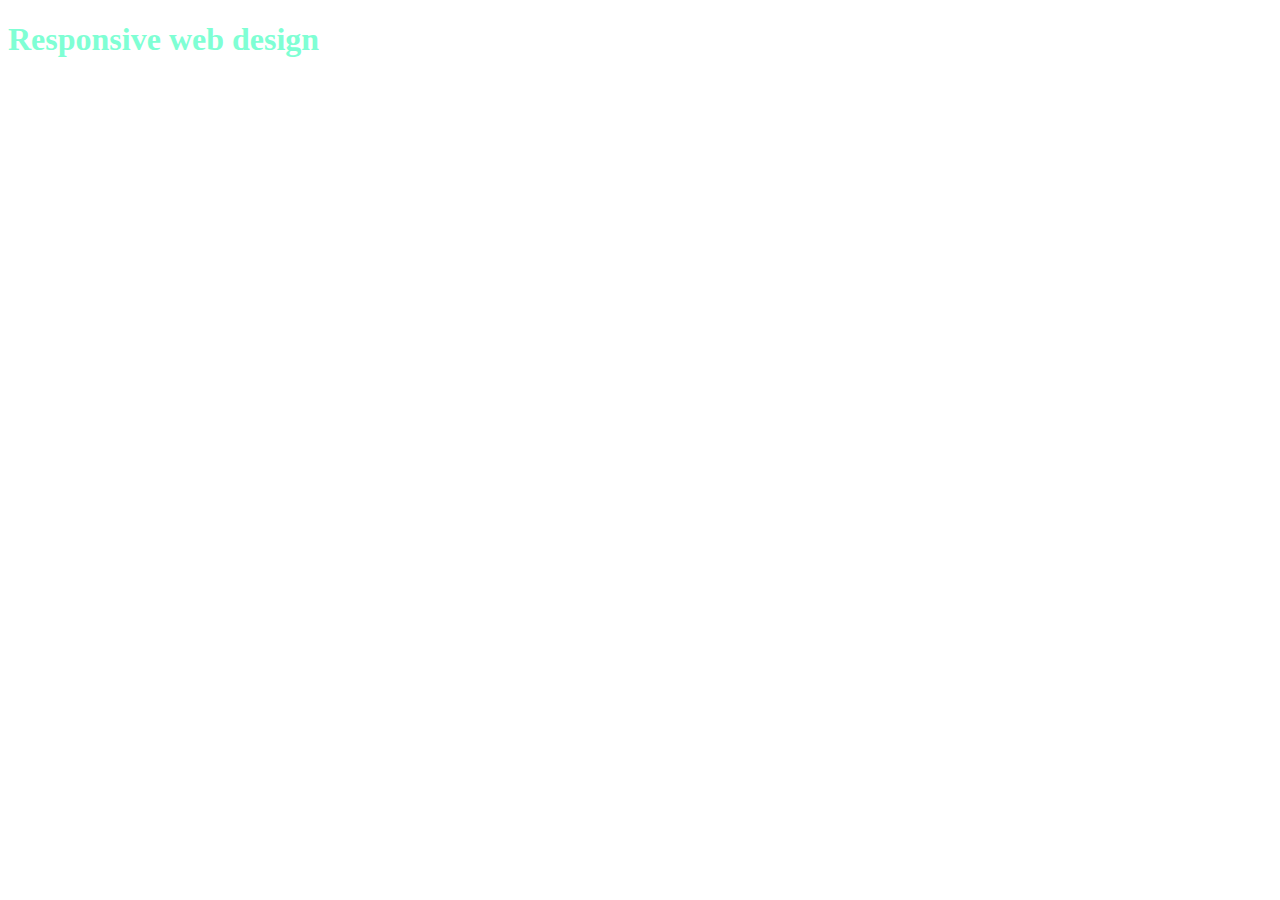
<file: f8-shop/responsive/viewport.html>
<!-- 
    viewport: là khung nhìn 
    content: là phần chứ thuộc tính
    width: là chiều dài
    initial-scale: biểu thị độ zoon thường bằng 1.0 
-->


<!-- 
  Thêm mục ở trên

  @media not|only mediatype  and (mediafeature and|or|not mediafeature) {
      Css-Code;
  }

    media query

    1. keywords:
     a) not
     b) only
     c) and
     d) or

    2. mediatypes:
     a) print
     b) screen
     c) speech
     d) all - default

    3. media features
        a) min-width
        b) max-width
        c) ...

    4. polyfill?
 -->
 <!DOCTYPE html>
 <html lang="en">
 <head>
     <meta charset="UTF-8">
     <meta http-equiv="X-UA-Compatible" content="IE=edge">
     <meta name="viewport" content="width=device-width, initial-scale=1.0">
     <link rel="stylesheet" href="./Style_1.css">
     <link rel="stylesheet" href="./Style_2.css">
     <!--[if lt IE 9]>
        <script src="https://cdnjs.cloudflare.com/ajax/libs/respond.js/1.3.0/respond.js"></script>
    <![endif]-->
     <title>Document</title>
 </head>

 <body>
    <h1>Responsive web design</h1>    
 </body>
 </html>
</file>
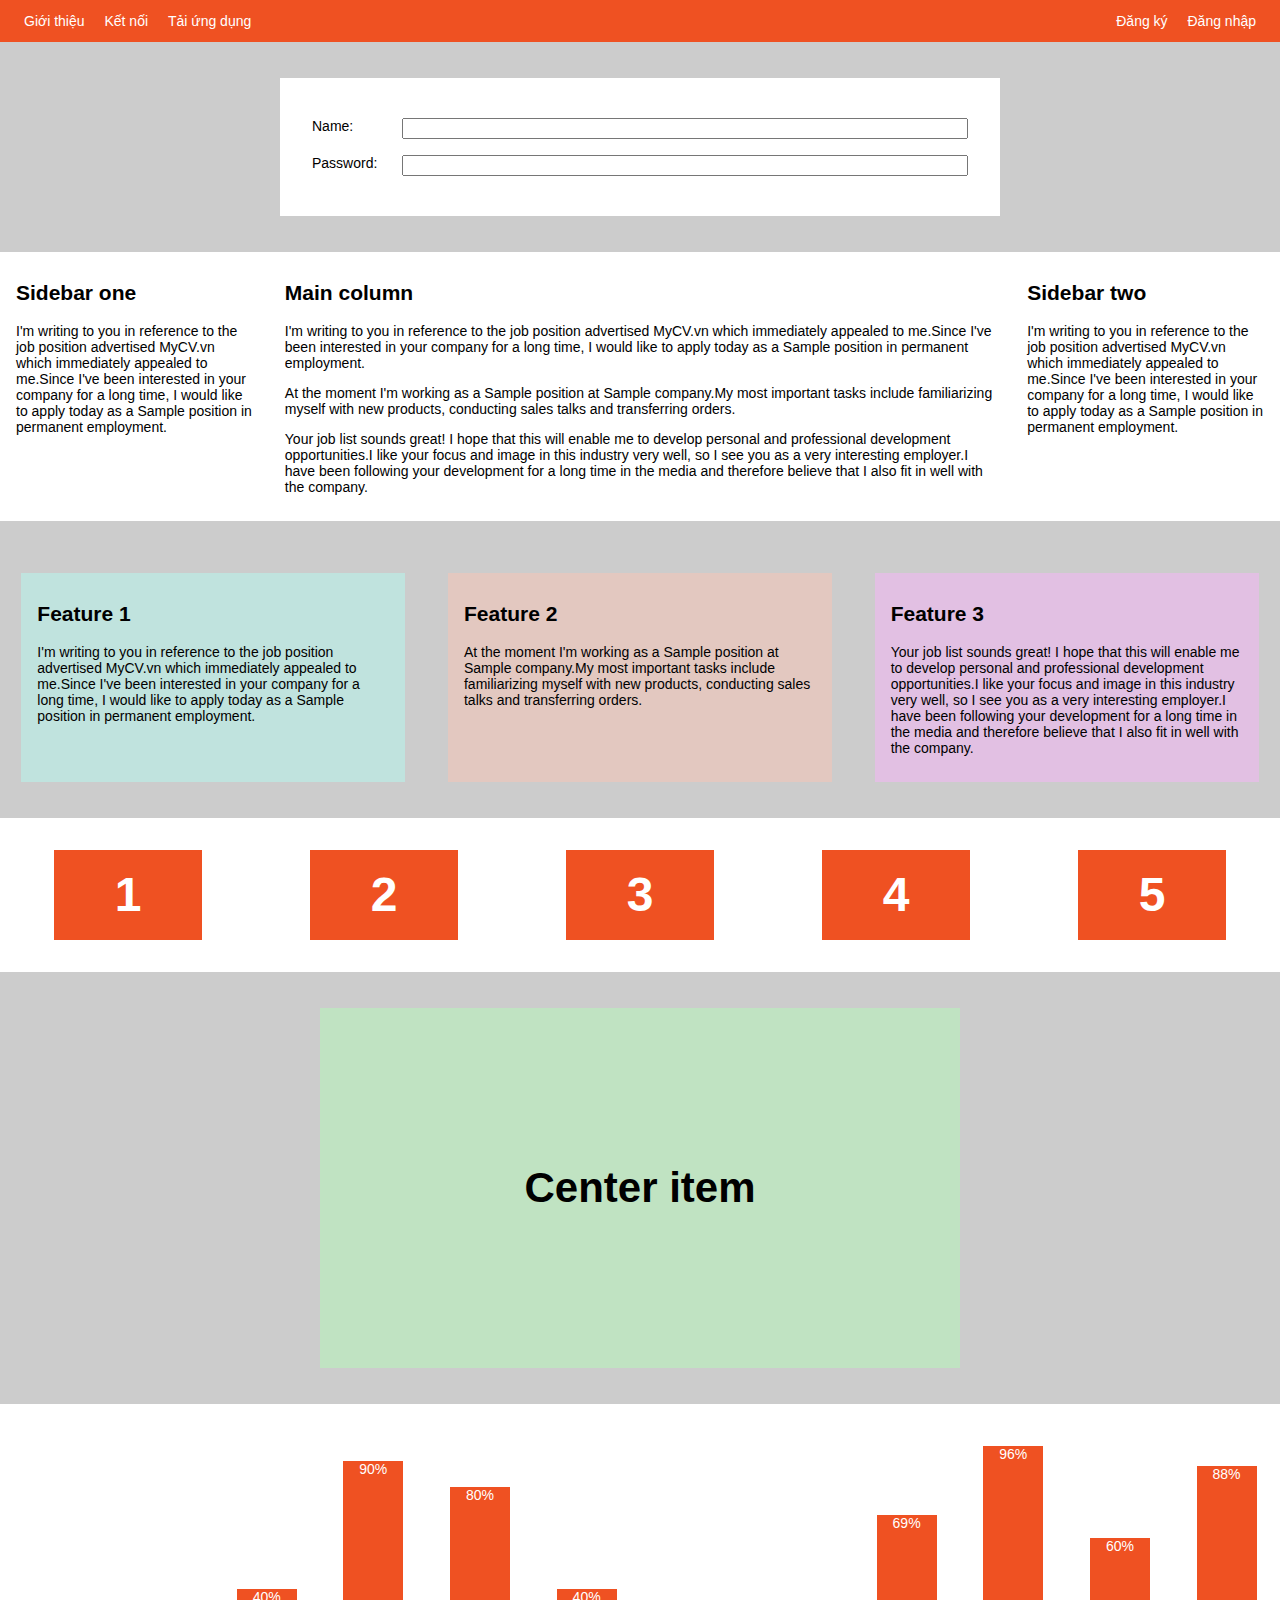
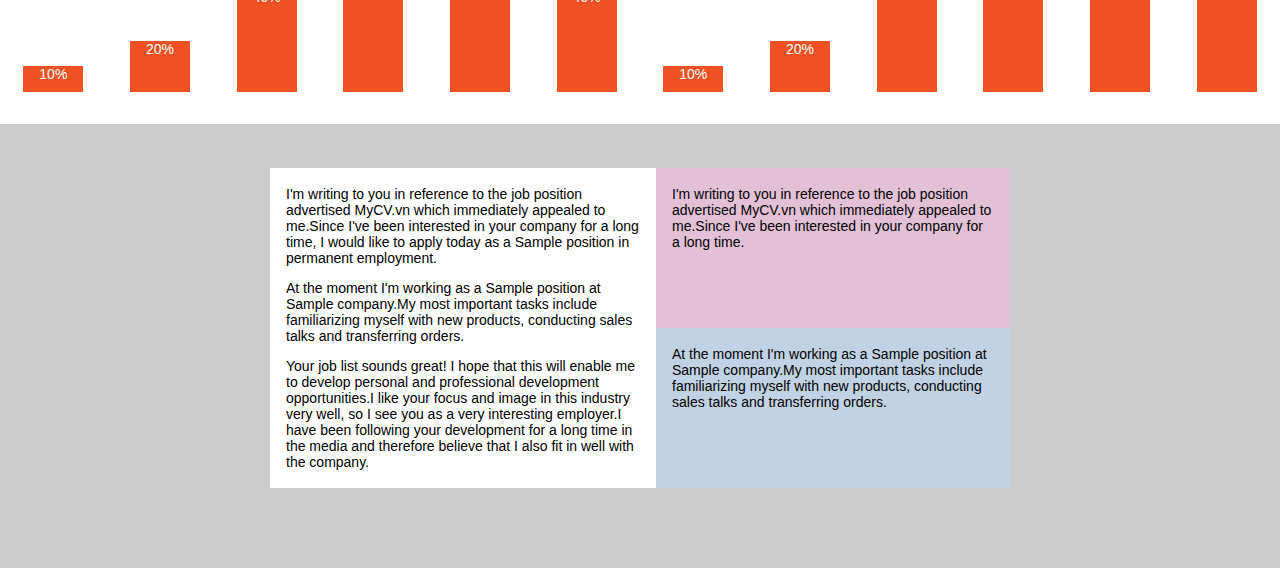
<file: f8-shop/W3_band/assets/flexbox/flexbox.html>
<!DOCTYPE html>
<html>
    <head>
        <title>F8 - Shop</title>
        <meta charset="utf-8">
        <link rel="stylesheet" href="/f8-shop/W3_band/assets/flexbox/flexbox.css">
    </head>
    
    <body>
        <!-- Navbar -->
        <div class="nav">
            <ul class="nav-list">
                <li class="nav-item">Giới thiệu</li>
                <li class="nav-item">Kết nối</li>
                <li class="nav-item">Tải ứng dụng</li>
            </ul>
            <ul class="nav-list">
                <li class="nav-item">Đăng ký</li>
                <li class="nav-item">Đăng nhập</li>
            </ul>
        </div>
        
        <!-- Form layout -->
        <div class="form-container">
            <form action="" class="form">
                <div class="form__row">
                    <label class="form__label" for="name">Name:</label>
                    <input class="form__input" type="text" id="name">
                </div>
                <div class="form__row">
                    <label class="form__label" for="password">Password:</label>
                    <input class="form__input" type="password" id="password">
                </div>
            </form>
        </div>

        <!-- Column layout -->
        <div class="column-layout">
            <div class="column-item sidebar-one">
                <h2>Sidebar one</h2>
                <p>I'm writing to you in reference to the job position advertised MyCV.vn which immediately appealed to me.Since I've been interested in your company for a long time, I would like to apply today as a Sample position in permanent employment.</p>
            </div>
            <div class="column-item main-column">
                <h2>Main column</h2>
                <p>I'm writing to you in reference to the job position advertised MyCV.vn which immediately appealed to me.Since I've been interested in your company for a long time, I would like to apply today as a Sample position in permanent employment.</p>
                <p>At the moment I'm working as a Sample position at Sample company.My most important tasks include familiarizing myself with new products, conducting sales talks and transferring orders.</p>
                <p>Your job list sounds great! I hope that this will enable me to develop personal and professional development opportunities.I like your focus and image in this industry very well, so I see you as a very interesting employer.I have been following your development for a long time in the media and therefore believe that I also fit in well with the company.</p>
            </div>
            <div class="column-item sidebar-two">
                <h2>Sidebar two</h2>
                <p>I'm writing to you in reference to the job position advertised MyCV.vn which immediately appealed to me.Since I've been interested in your company for a long time, I would like to apply today as a Sample position in permanent employment.</p>
            </div>
        </div>

        <!-- Feature layout -->
        <div class="feature-layout">
            <div class="feature-item">
                <h2>Feature 1</h2>
                <p>I'm writing to you in reference to the job position advertised MyCV.vn which immediately appealed to me.Since I've been interested in your company for a long time, I would like to apply today as a Sample position in permanent employment.</p>
            </div>
            <div class="feature-item">
                <h2>Feature 2</h2>
                <p>At the moment I'm working as a Sample position at Sample company.My most important tasks include familiarizing myself with new products, conducting sales talks and transferring orders.</p>
            </div>
            <div class="feature-item">
                <h2>Feature 3</h2>
                <p>Your job list sounds great! I hope that this will enable me to develop personal and professional development opportunities.I like your focus and image in this industry very well, so I see you as a very interesting employer.I have been following your development for a long time in the media and therefore believe that I also fit in well with the company.</p>
            </div>
        </div>

        <!-- Wrap layout -->
        <div class="wrap-layout">
            <div class="wrap-layout__item">1</div>
            <div class="wrap-layout__item">2</div>
            <div class="wrap-layout__item">3</div>
            <div class="wrap-layout__item">4</div>
            <div class="wrap-layout__item">5</div>
        </div>

        <!-- Center layout -->
        <div class="center-layout">
            <h3 class="center-layout__item">Center item</h3>
        </div>

        <!-- Chart -->
        <div class="chart-layout">
            <div class="chart-layout__item" style="--percent: 10%">10%</div>
            <div class="chart-layout__item" style="--percent: 20%">20%</div>
            <div class="chart-layout__item" style="--percent: 40%">40%</div>
            <div class="chart-layout__item" style="--percent: 90%">90%</div>
            <div class="chart-layout__item" style="--percent: 80%">80%</div>
            <div class="chart-layout__item" style="--percent: 40%">40%</div>
            <div class="chart-layout__item" style="--percent: 10%">10%</div>
            <div class="chart-layout__item" style="--percent: 20%">20%</div>
            <div class="chart-layout__item" style="--percent: 69%">69%</div>
            <div class="chart-layout__item" style="--percent: 96%">96%</div>
            <div class="chart-layout__item" style="--percent: 60%">60%</div>
            <div class="chart-layout__item" style="--percent: 88%">88%</div>
        </div>

        <!-- End -->
        <div class="the-end">
            <div class="the-end__first">
                <p>I'm writing to you in reference to the job position advertised MyCV.vn which immediately appealed to me.Since I've been interested in your company for a long time, I would like to apply today as a Sample position in permanent employment.</p>
                <p>At the moment I'm working as a Sample position at Sample company.My most important tasks include familiarizing myself with new products, conducting sales talks and transferring orders.</p>
                <p>Your job list sounds great! I hope that this will enable me to develop personal and professional development opportunities.I like your focus and image in this industry very well, so I see you as a very interesting employer.I have been following your development for a long time in the media and therefore believe that I also fit in well with the company.</p>
            </div>
            <div class="the-end__second">
                <div class="the-end__second-one">
                    <p>I'm writing to you in reference to the job position advertised MyCV.vn which immediately appealed to me.Since I've been interested in your company for a long time.</p>
                </div>
                <div class="the-end__second-two">
                    <p>At the moment I'm working as a Sample position at Sample company.My most important tasks include familiarizing myself with new products, conducting sales talks and transferring orders.</p>
                </div>
            </div>
        </div>
    </body>
</html>
</file>
<file: f8-shop/W3_band/assets/Bem/style.css>
* {
    padding: 0;
    margin: 0;
    box-sizing: border-box;
  }
  
  body {
    height: 100vh;
    display: flex;
    flex-direction: column;
    font-family: "Helvetica Neue";
    background-color: #f4f4f5;
  }
  
  body > div {
    margin: auto;
  }





  
  /* ======= Buttons ======== */
  
  /* Block */
  .btn {
    display: inline-block;
    text-decoration: none;
    background-color: transparent;
    border: none;
    outline: none;
    color: #fff;
    padding: 12px 48px;
    border-radius: 50px;
    cursor: pointer;
    min-width: 120px;
    transition: opacity 0.2s ease; */
    user-select: none;
  }
  
  /* Modifier */
  .btn--size-l {
    padding: 16px 56px;
  }
  
  .btn--size-s {
    padding: 8px 32px;
  }
  
  .btn:hover {
    opacity: 0.8;
  }
  
  .btn + .btn {
    margin-left: 16px;
  }
  
  .btn--success {
    background-color: #71be34;
  }
  
  .btn--warn {
    background-color: #ffb702;
  }
  
  .btn--danger {
    background-color: #ff623d;
  }
  
  .btn--disabled, .btn[disabled] {
    opacity: 0.5 !important;
    pointer-events: none;
  }
</file>
<file: f8-shop/W3_band/assets/fonts/themify-icons/demo-files/demo.css>
body {
	font: normal 1em/1.5em Arial, Helvetica, sans-serif;
	max-width: 90%;
	margin: 30px auto 0;
}
h1, h3 {
	font-weight: normal;
}
h3 {
	font-size: 1.4;
	text-transform: uppercase;
	letter-spacing: 1px;
}

.icon-section {
	margin: 0 0 3em;
	clear: both;
	overflow: hidden;
}
.icon-container {
	width: 240px; 
	padding: .7em 0;
	float: left; 
	position: relative;
	text-align: left;
}
.icon-container [class^="ti-"], 
.icon-container [class*=" ti-"] {
	color: #000;
	position: absolute;
	margin-top: 3px;
	transition: .3s;
}
.icon-container:hover [class^="ti-"],
.icon-container:hover [class*=" ti-"] {
	font-size: 2.2em;
	margin-top: -5px;
}
.icon-container:hover .icon-name {
	color: #000;
}
.icon-name {
	color: #aaa;
	margin-left: 35px;
	font-size: .8em;
	transition: .3s;
}
.icon-container:hover .icon-name {
	margin-left: 45px;
}
</file>
<file: f8-shop/W3_band/assets/fonts/themify-icons/themify-icons.css>
@font-face {
	font-family: 'themify';
	src:url('fonts/themify.eot?-fvbane');
	src:url('fonts/themify.eot?#iefix-fvbane') format('embedded-opentype'),
		url('fonts/themify.woff?-fvbane') format('woff'),
		url('fonts/themify.ttf?-fvbane') format('truetype'),
		url('fonts/themify.svg?-fvbane#themify') format('svg');
	font-weight: normal;
	font-style: normal;
}

[class^="ti-"], [class*=" ti-"] {
	font-family: 'themify';
	speak: none;
	font-style: normal;
	font-weight: normal;
	font-variant: normal;
	text-transform: none;
	line-height: 1;

	/* Better Font Rendering =========== */
	-webkit-font-smoothing: antialiased;
	-moz-osx-font-smoothing: grayscale;
}

.ti-wand:before {
	content: "\e600";
}
.ti-volume:before {
	content: "\e601";
}
.ti-user:before {
	content: "\e602";
}
.ti-unlock:before {
	content: "\e603";
}
.ti-unlink:before {
	content: "\e604";
}
.ti-trash:before {
	content: "\e605";
}
.ti-thought:before {
	content: "\e606";
}
.ti-target:before {
	content: "\e607";
}
.ti-tag:before {
	content: "\e608";
}
.ti-tablet:before {
	content: "\e609";
}
.ti-star:before {
	content: "\e60a";
}
.ti-spray:before {
	content: "\e60b";
}
.ti-signal:before {
	content: "\e60c";
}
.ti-shopping-cart:before {
	content: "\e60d";
}
.ti-shopping-cart-full:before {
	content: "\e60e";
}
.ti-settings:before {
	content: "\e60f";
}
.ti-search:before {
	content: "\e610";
}
.ti-zoom-in:before {
	content: "\e611";
}
.ti-zoom-out:before {
	content: "\e612";
}
.ti-cut:before {
	content: "\e613";
}
.ti-ruler:before {
	content: "\e614";
}
.ti-ruler-pencil:before {
	content: "\e615";
}
.ti-ruler-alt:before {
	content: "\e616";
}
.ti-bookmark:before {
	content: "\e617";
}
.ti-bookmark-alt:before {
	content: "\e618";
}
.ti-reload:before {
	content: "\e619";
}
.ti-plus:before {
	content: "\e61a";
}
.ti-pin:before {
	content: "\e61b";
}
.ti-pencil:before {
	content: "\e61c";
}
.ti-pencil-alt:before {
	content: "\e61d";
}
.ti-paint-roller:before {
	content: "\e61e";
}
.ti-paint-bucket:before {
	content: "\e61f";
}
.ti-na:before {
	content: "\e620";
}
.ti-mobile:before {
	content: "\e621";
}
.ti-minus:before {
	content: "\e622";
}
.ti-medall:before {
	content: "\e623";
}
.ti-medall-alt:before {
	content: "\e624";
}
.ti-marker:before {
	content: "\e625";
}
.ti-marker-alt:before {
	content: "\e626";
}
.ti-arrow-up:before {
	content: "\e627";
}
.ti-arrow-right:before {
	content: "\e628";
}
.ti-arrow-left:before {
	content: "\e629";
}
.ti-arrow-down:before {
	content: "\e62a";
}
.ti-lock:before {
	content: "\e62b";
}
.ti-location-arrow:before {
	content: "\e62c";
}
.ti-link:before {
	content: "\e62d";
}
.ti-layout:before {
	content: "\e62e";
}
.ti-layers:before {
	content: "\e62f";
}
.ti-layers-alt:before {
	content: "\e630";
}
.ti-key:before {
	content: "\e631";
}
.ti-import:before {
	content: "\e632";
}
.ti-image:before {
	content: "\e633";
}
.ti-heart:before {
	content: "\e634";
}
.ti-heart-broken:before {
	content: "\e635";
}
.ti-hand-stop:before {
	content: "\e636";
}
.ti-hand-open:before {
	content: "\e637";
}
.ti-hand-drag:before {
	content: "\e638";
}
.ti-folder:before {
	content: "\e639";
}
.ti-flag:before {
	content: "\e63a";
}
.ti-flag-alt:before {
	content: "\e63b";
}
.ti-flag-alt-2:before {
	content: "\e63c";
}
.ti-eye:before {
	content: "\e63d";
}
.ti-export:before {
	content: "\e63e";
}
.ti-exchange-vertical:before {
	content: "\e63f";
}
.ti-desktop:before {
	content: "\e640";
}
.ti-cup:before {
	content: "\e641";
}
.ti-crown:before {
	content: "\e642";
}
.ti-comments:before {
	content: "\e643";
}
.ti-comment:before {
	content: "\e644";
}
.ti-comment-alt:before {
	content: "\e645";
}
.ti-close:before {
	content: "\e646";
}
.ti-clip:before {
	content: "\e647";
}
.ti-angle-up:before {
	content: "\e648";
}
.ti-angle-right:before {
	content: "\e649";
}
.ti-angle-left:before {
	content: "\e64a";
}
.ti-angle-down:before {
	content: "\e64b";
}
.ti-check:before {
	content: "\e64c";
}
.ti-check-box:before {
	content: "\e64d";
}
.ti-camera:before {
	content: "\e64e";
}
.ti-announcement:before {
	content: "\e64f";
}
.ti-brush:before {
	content: "\e650";
}
.ti-briefcase:before {
	content: "\e651";
}
.ti-bolt:before {
	content: "\e652";
}
.ti-bolt-alt:before {
	content: "\e653";
}
.ti-blackboard:before {
	content: "\e654";
}
.ti-bag:before {
	content: "\e655";
}
.ti-move:before {
	content: "\e656";
}
.ti-arrows-vertical:before {
	content: "\e657";
}
.ti-arrows-horizontal:before {
	content: "\e658";
}
.ti-fullscreen:before {
	content: "\e659";
}
.ti-arrow-top-right:before {
	content: "\e65a";
}
.ti-arrow-top-left:before {
	content: "\e65b";
}
.ti-arrow-circle-up:before {
	content: "\e65c";
}
.ti-arrow-circle-right:before {
	content: "\e65d";
}
.ti-arrow-circle-left:before {
	content: "\e65e";
}
.ti-arrow-circle-down:before {
	content: "\e65f";
}
.ti-angle-double-up:before {
	content: "\e660";
}
.ti-angle-double-right:before {
	content: "\e661";
}
.ti-angle-double-left:before {
	content: "\e662";
}
.ti-angle-double-down:before {
	content: "\e663";
}
.ti-zip:before {
	content: "\e664";
}
.ti-world:before {
	content: "\e665";
}
.ti-wheelchair:before {
	content: "\e666";
}
.ti-view-list:before {
	content: "\e667";
}
.ti-view-list-alt:before {
	content: "\e668";
}
.ti-view-grid:before {
	content: "\e669";
}
.ti-uppercase:before {
	content: "\e66a";
}
.ti-upload:before {
	content: "\e66b";
}
.ti-underline:before {
	content: "\e66c";
}
.ti-truck:before {
	content: "\e66d";
}
.ti-timer:before {
	content: "\e66e";
}
.ti-ticket:before {
	content: "\e66f";
}
.ti-thumb-up:before {
	content: "\e670";
}
.ti-thumb-down:before {
	content: "\e671";
}
.ti-text:before {
	content: "\e672";
}
.ti-stats-up:before {
	content: "\e673";
}
.ti-stats-down:before {
	content: "\e674";
}
.ti-split-v:before {
	content: "\e675";
}
.ti-split-h:before {
	content: "\e676";
}
.ti-smallcap:before {
	content: "\e677";
}
.ti-shine:before {
	content: "\e678";
}
.ti-shift-right:before {
	content: "\e679";
}
.ti-shift-left:before {
	content: "\e67a";
}
.ti-shield:before {
	content: "\e67b";
}
.ti-notepad:before {
	content: "\e67c";
}
.ti-server:before {
	content: "\e67d";
}
.ti-quote-right:before {
	content: "\e67e";
}
.ti-quote-left:before {
	content: "\e67f";
}
.ti-pulse:before {
	content: "\e680";
}
.ti-printer:before {
	content: "\e681";
}
.ti-power-off:before {
	content: "\e682";
}
.ti-plug:before {
	content: "\e683";
}
.ti-pie-chart:before {
	content: "\e684";
}
.ti-paragraph:before {
	content: "\e685";
}
.ti-panel:before {
	content: "\e686";
}
.ti-package:before {
	content: "\e687";
}
.ti-music:before {
	content: "\e688";
}
.ti-music-alt:before {
	content: "\e689";
}
.ti-mouse:before {
	content: "\e68a";
}
.ti-mouse-alt:before {
	content: "\e68b";
}
.ti-money:before {
	content: "\e68c";
}
.ti-microphone:before {
	content: "\e68d";
}
.ti-menu:before {
	content: "\e68e";
}
.ti-menu-alt:before {
	content: "\e68f";
}
.ti-map:before {
	content: "\e690";
}
.ti-map-alt:before {
	content: "\e691";
}
.ti-loop:before {
	content: "\e692";
}
.ti-location-pin:before {
	content: "\e693";
}
.ti-list:before {
	content: "\e694";
}
.ti-light-bulb:before {
	content: "\e695";
}
.ti-Italic:before {
	content: "\e696";
}
.ti-info:before {
	content: "\e697";
}
.ti-infinite:before {
	content: "\e698";
}
.ti-id-badge:before {
	content: "\e699";
}
.ti-hummer:before {
	content: "\e69a";
}
.ti-home:before {
	content: "\e69b";
}
.ti-help:before {
	content: "\e69c";
}
.ti-headphone:before {
	content: "\e69d";
}
.ti-harddrives:before {
	content: "\e69e";
}
.ti-harddrive:before {
	content: "\e69f";
}
.ti-gift:before {
	content: "\e6a0";
}
.ti-game:before {
	content: "\e6a1";
}
.ti-filter:before {
	content: "\e6a2";
}
.ti-files:before {
	content: "\e6a3";
}
.ti-file:before {
	content: "\e6a4";
}
.ti-eraser:before {
	content: "\e6a5";
}
.ti-envelope:before {
	content: "\e6a6";
}
.ti-download:before {
	content: "\e6a7";
}
.ti-direction:before {
	content: "\e6a8";
}
.ti-direction-alt:before {
	content: "\e6a9";
}
.ti-dashboard:before {
	content: "\e6aa";
}
.ti-control-stop:before {
	content: "\e6ab";
}
.ti-control-shuffle:before {
	content: "\e6ac";
}
.ti-control-play:before {
	content: "\e6ad";
}
.ti-control-pause:before {
	content: "\e6ae";
}
.ti-control-forward:before {
	content: "\e6af";
}
.ti-control-backward:before {
	content: "\e6b0";
}
.ti-cloud:before {
	content: "\e6b1";
}
.ti-cloud-up:before {
	content: "\e6b2";
}
.ti-cloud-down:before {
	content: "\e6b3";
}
.ti-clipboard:before {
	content: "\e6b4";
}
.ti-car:before {
	content: "\e6b5";
}
.ti-calendar:before {
	content: "\e6b6";
}
.ti-book:before {
	content: "\e6b7";
}
.ti-bell:before {
	content: "\e6b8";
}
.ti-basketball:before {
	content: "\e6b9";
}
.ti-bar-chart:before {
	content: "\e6ba";
}
.ti-bar-chart-alt:before {
	content: "\e6bb";
}
.ti-back-right:before {
	content: "\e6bc";
}
.ti-back-left:before {
	content: "\e6bd";
}
.ti-arrows-corner:before {
	content: "\e6be";
}
.ti-archive:before {
	content: "\e6bf";
}
.ti-anchor:before {
	content: "\e6c0";
}
.ti-align-right:before {
	content: "\e6c1";
}
.ti-align-left:before {
	content: "\e6c2";
}
.ti-align-justify:before {
	content: "\e6c3";
}
.ti-align-center:before {
	content: "\e6c4";
}
.ti-alert:before {
	content: "\e6c5";
}
.ti-alarm-clock:before {
	content: "\e6c6";
}
.ti-agenda:before {
	content: "\e6c7";
}
.ti-write:before {
	content: "\e6c8";
}
.ti-window:before {
	content: "\e6c9";
}
.ti-widgetized:before {
	content: "\e6ca";
}
.ti-widget:before {
	content: "\e6cb";
}
.ti-widget-alt:before {
	content: "\e6cc";
}
.ti-wallet:before {
	content: "\e6cd";
}
.ti-video-clapper:before {
	content: "\e6ce";
}
.ti-video-camera:before {
	content: "\e6cf";
}
.ti-vector:before {
	content: "\e6d0";
}
.ti-themify-logo:before {
	content: "\e6d1";
}
.ti-themify-favicon:before {
	content: "\e6d2";
}
.ti-themify-favicon-alt:before {
	content: "\e6d3";
}
.ti-support:before {
	content: "\e6d4";
}
.ti-stamp:before {
	content: "\e6d5";
}
.ti-split-v-alt:before {
	content: "\e6d6";
}
.ti-slice:before {
	content: "\e6d7";
}
.ti-shortcode:before {
	content: "\e6d8";
}
.ti-shift-right-alt:before {
	content: "\e6d9";
}
.ti-shift-left-alt:before {
	content: "\e6da";
}
.ti-ruler-alt-2:before {
	content: "\e6db";
}
.ti-receipt:before {
	content: "\e6dc";
}
.ti-pin2:before {
	content: "\e6dd";
}
.ti-pin-alt:before {
	content: "\e6de";
}
.ti-pencil-alt2:before {
	content: "\e6df";
}
.ti-palette:before {
	content: "\e6e0";
}
.ti-more:before {
	content: "\e6e1";
}
.ti-more-alt:before {
	content: "\e6e2";
}
.ti-microphone-alt:before {
	content: "\e6e3";
}
.ti-magnet:before {
	content: "\e6e4";
}
.ti-line-double:before {
	content: "\e6e5";
}
.ti-line-dotted:before {
	content: "\e6e6";
}
.ti-line-dashed:before {
	content: "\e6e7";
}
.ti-layout-width-full:before {
	content: "\e6e8";
}
.ti-layout-width-default:before {
	content: "\e6e9";
}
.ti-layout-width-default-alt:before {
	content: "\e6ea";
}
.ti-layout-tab:before {
	content: "\e6eb";
}
.ti-layout-tab-window:before {
	content: "\e6ec";
}
.ti-layout-tab-v:before {
	content: "\e6ed";
}
.ti-layout-tab-min:before {
	content: "\e6ee";
}
.ti-layout-slider:before {
	content: "\e6ef";
}
.ti-layout-slider-alt:before {
	content: "\e6f0";
}
.ti-layout-sidebar-right:before {
	content: "\e6f1";
}
.ti-layout-sidebar-none:before {
	content: "\e6f2";
}
.ti-layout-sidebar-left:before {
	content: "\e6f3";
}
.ti-layout-placeholder:before {
	content: "\e6f4";
}
.ti-layout-menu:before {
	content: "\e6f5";
}
.ti-layout-menu-v:before {
	content: "\e6f6";
}
.ti-layout-menu-separated:before {
	content: "\e6f7";
}
.ti-layout-menu-full:before {
	content: "\e6f8";
}
.ti-layout-media-right-alt:before {
	content: "\e6f9";
}
.ti-layout-media-right:before {
	content: "\e6fa";
}
.ti-layout-media-overlay:before {
	content: "\e6fb";
}
.ti-layout-media-overlay-alt:before {
	content: "\e6fc";
}
.ti-layout-media-overlay-alt-2:before {
	content: "\e6fd";
}
.ti-layout-media-left-alt:before {
	content: "\e6fe";
}
.ti-layout-media-left:before {
	content: "\e6ff";
}
.ti-layout-media-center-alt:before {
	content: "\e700";
}
.ti-layout-media-center:before {
	content: "\e701";
}
.ti-layout-list-thumb:before {
	content: "\e702";
}
.ti-layout-list-thumb-alt:before {
	content: "\e703";
}
.ti-layout-list-post:before {
	content: "\e704";
}
.ti-layout-list-large-image:before {
	content: "\e705";
}
.ti-layout-line-solid:before {
	content: "\e706";
}
.ti-layout-grid4:before {
	content: "\e707";
}
.ti-layout-grid3:before {
	content: "\e708";
}
.ti-layout-grid2:before {
	content: "\e709";
}
.ti-layout-grid2-thumb:before {
	content: "\e70a";
}
.ti-layout-cta-right:before {
	content: "\e70b";
}
.ti-layout-cta-left:before {
	content: "\e70c";
}
.ti-layout-cta-center:before {
	content: "\e70d";
}
.ti-layout-cta-btn-right:before {
	content: "\e70e";
}
.ti-layout-cta-btn-left:before {
	content: "\e70f";
}
.ti-layout-column4:before {
	content: "\e710";
}
.ti-layout-column3:before {
	content: "\e711";
}
.ti-layout-column2:before {
	content: "\e712";
}
.ti-layout-accordion-separated:before {
	content: "\e713";
}
.ti-layout-accordion-merged:before {
	content: "\e714";
}
.ti-layout-accordion-list:before {
	content: "\e715";
}
.ti-ink-pen:before {
	content: "\e716";
}
.ti-info-alt:before {
	content: "\e717";
}
.ti-help-alt:before {
	content: "\e718";
}
.ti-headphone-alt:before {
	content: "\e719";
}
.ti-hand-point-up:before {
	content: "\e71a";
}
.ti-hand-point-right:before {
	content: "\e71b";
}
.ti-hand-point-left:before {
	content: "\e71c";
}
.ti-hand-point-down:before {
	content: "\e71d";
}
.ti-gallery:before {
	content: "\e71e";
}
.ti-face-smile:before {
	content: "\e71f";
}
.ti-face-sad:before {
	content: "\e720";
}
.ti-credit-card:before {
	content: "\e721";
}
.ti-control-skip-forward:before {
	content: "\e722";
}
.ti-control-skip-backward:before {
	content: "\e723";
}
.ti-control-record:before {
	content: "\e724";
}
.ti-control-eject:before {
	content: "\e725";
}
.ti-comments-smiley:before {
	content: "\e726";
}
.ti-brush-alt:before {
	content: "\e727";
}
.ti-youtube:before {
	content: "\e728";
}
.ti-vimeo:before {
	content: "\e729";
}
.ti-twitter:before {
	content: "\e72a";
}
.ti-time:before {
	content: "\e72b";
}
.ti-tumblr:before {
	content: "\e72c";
}
.ti-skype:before {
	content: "\e72d";
}
.ti-share:before {
	content: "\e72e";
}
.ti-share-alt:before {
	content: "\e72f";
}
.ti-rocket:before {
	content: "\e730";
}
.ti-pinterest:before {
	content: "\e731";
}
.ti-new-window:before {
	content: "\e732";
}
.ti-microsoft:before {
	content: "\e733";
}
.ti-list-ol:before {
	content: "\e734";
}
.ti-linkedin:before {
	content: "\e735";
}
.ti-layout-sidebar-2:before {
	content: "\e736";
}
.ti-layout-grid4-alt:before {
	content: "\e737";
}
.ti-layout-grid3-alt:before {
	content: "\e738";
}
.ti-layout-grid2-alt:before {
	content: "\e739";
}
.ti-layout-column4-alt:before {
	content: "\e73a";
}
.ti-layout-column3-alt:before {
	content: "\e73b";
}
.ti-layout-column2-alt:before {
	content: "\e73c";
}
.ti-instagram:before {
	content: "\e73d";
}
.ti-google:before {
	content: "\e73e";
}
.ti-github:before {
	content: "\e73f";
}
.ti-flickr:before {
	content: "\e740";
}
.ti-facebook:before {
	content: "\e741";
}
.ti-dropbox:before {
	content: "\e742";
}
.ti-dribbble:before {
	content: "\e743";
}
.ti-apple:before {
	content: "\e744";
}
.ti-android:before {
	content: "\e745";
}
.ti-save:before {
	content: "\e746";
}
.ti-save-alt:before {
	content: "\e747";
}
.ti-yahoo:before {
	content: "\e748";
}
.ti-wordpress:before {
	content: "\e749";
}
.ti-vimeo-alt:before {
	content: "\e74a";
}
.ti-twitter-alt:before {
	content: "\e74b";
}
.ti-tumblr-alt:before {
	content: "\e74c";
}
.ti-trello:before {
	content: "\e74d";
}
.ti-stack-overflow:before {
	content: "\e74e";
}
.ti-soundcloud:before {
	content: "\e74f";
}
.ti-sharethis:before {
	content: "\e750";
}
.ti-sharethis-alt:before {
	content: "\e751";
}
.ti-reddit:before {
	content: "\e752";
}
.ti-pinterest-alt:before {
	content: "\e753";
}
.ti-microsoft-alt:before {
	content: "\e754";
}
.ti-linux:before {
	content: "\e755";
}
.ti-jsfiddle:before {
	content: "\e756";
}
.ti-joomla:before {
	content: "\e757";
}
.ti-html5:before {
	content: "\e758";
}
.ti-flickr-alt:before {
	content: "\e759";
}
.ti-email:before {
	content: "\e75a";
}
.ti-drupal:before {
	content: "\e75b";
}
.ti-dropbox-alt:before {
	content: "\e75c";
}
.ti-css3:before {
	content: "\e75d";
}
.ti-rss:before {
	content: "\e75e";
}
.ti-rss-alt:before {
	content: "\e75f";
}
</file>
<file: f8-shop/W3_band/assets/fonts/themify-icons/ie7/ie7.css>
.ti-wand {
	*zoom: expression(this.runtimeStyle['zoom'] = '1', this.innerHTML = '&#xe600;');
}
.ti-volume {
	*zoom: expression(this.runtimeStyle['zoom'] = '1', this.innerHTML = '&#xe601;');
}
.ti-user {
	*zoom: expression(this.runtimeStyle['zoom'] = '1', this.innerHTML = '&#xe602;');
}
.ti-unlock {
	*zoom: expression(this.runtimeStyle['zoom'] = '1', this.innerHTML = '&#xe603;');
}
.ti-unlink {
	*zoom: expression(this.runtimeStyle['zoom'] = '1', this.innerHTML = '&#xe604;');
}
.ti-trash {
	*zoom: expression(this.runtimeStyle['zoom'] = '1', this.innerHTML = '&#xe605;');
}
.ti-thought {
	*zoom: expression(this.runtimeStyle['zoom'] = '1', this.innerHTML = '&#xe606;');
}
.ti-target {
	*zoom: expression(this.runtimeStyle['zoom'] = '1', this.innerHTML = '&#xe607;');
}
.ti-tag {
	*zoom: expression(this.runtimeStyle['zoom'] = '1', this.innerHTML = '&#xe608;');
}
.ti-tablet {
	*zoom: expression(this.runtimeStyle['zoom'] = '1', this.innerHTML = '&#xe609;');
}
.ti-star {
	*zoom: expression(this.runtimeStyle['zoom'] = '1', this.innerHTML = '&#xe60a;');
}
.ti-spray {
	*zoom: expression(this.runtimeStyle['zoom'] = '1', this.innerHTML = '&#xe60b;');
}
.ti-signal {
	*zoom: expression(this.runtimeStyle['zoom'] = '1', this.innerHTML = '&#xe60c;');
}
.ti-shopping-cart {
	*zoom: expression(this.runtimeStyle['zoom'] = '1', this.innerHTML = '&#xe60d;');
}
.ti-shopping-cart-full {
	*zoom: expression(this.runtimeStyle['zoom'] = '1', this.innerHTML = '&#xe60e;');
}
.ti-settings {
	*zoom: expression(this.runtimeStyle['zoom'] = '1', this.innerHTML = '&#xe60f;');
}
.ti-search {
	*zoom: expression(this.runtimeStyle['zoom'] = '1', this.innerHTML = '&#xe610;');
}
.ti-zoom-in {
	*zoom: expression(this.runtimeStyle['zoom'] = '1', this.innerHTML = '&#xe611;');
}
.ti-zoom-out {
	*zoom: expression(this.runtimeStyle['zoom'] = '1', this.innerHTML = '&#xe612;');
}
.ti-cut {
	*zoom: expression(this.runtimeStyle['zoom'] = '1', this.innerHTML = '&#xe613;');
}
.ti-ruler {
	*zoom: expression(this.runtimeStyle['zoom'] = '1', this.innerHTML = '&#xe614;');
}
.ti-ruler-pencil {
	*zoom: expression(this.runtimeStyle['zoom'] = '1', this.innerHTML = '&#xe615;');
}
.ti-ruler-alt {
	*zoom: expression(this.runtimeStyle['zoom'] = '1', this.innerHTML = '&#xe616;');
}
.ti-bookmark {
	*zoom: expression(this.runtimeStyle['zoom'] = '1', this.innerHTML = '&#xe617;');
}
.ti-bookmark-alt {
	*zoom: expression(this.runtimeStyle['zoom'] = '1', this.innerHTML = '&#xe618;');
}
.ti-reload {
	*zoom: expression(this.runtimeStyle['zoom'] = '1', this.innerHTML = '&#xe619;');
}
.ti-plus {
	*zoom: expression(this.runtimeStyle['zoom'] = '1', this.innerHTML = '&#xe61a;');
}
.ti-pin {
	*zoom: expression(this.runtimeStyle['zoom'] = '1', this.innerHTML = '&#xe61b;');
}
.ti-pencil {
	*zoom: expression(this.runtimeStyle['zoom'] = '1', this.innerHTML = '&#xe61c;');
}
.ti-pencil-alt {
	*zoom: expression(this.runtimeStyle['zoom'] = '1', this.innerHTML = '&#xe61d;');
}
.ti-paint-roller {
	*zoom: expression(this.runtimeStyle['zoom'] = '1', this.innerHTML = '&#xe61e;');
}
.ti-paint-bucket {
	*zoom: expression(this.runtimeStyle['zoom'] = '1', this.innerHTML = '&#xe61f;');
}
.ti-na {
	*zoom: expression(this.runtimeStyle['zoom'] = '1', this.innerHTML = '&#xe620;');
}
.ti-mobile {
	*zoom: expression(this.runtimeStyle['zoom'] = '1', this.innerHTML = '&#xe621;');
}
.ti-minus {
	*zoom: expression(this.runtimeStyle['zoom'] = '1', this.innerHTML = '&#xe622;');
}
.ti-medall {
	*zoom: expression(this.runtimeStyle['zoom'] = '1', this.innerHTML = '&#xe623;');
}
.ti-medall-alt {
	*zoom: expression(this.runtimeStyle['zoom'] = '1', this.innerHTML = '&#xe624;');
}
.ti-marker {
	*zoom: expression(this.runtimeStyle['zoom'] = '1', this.innerHTML = '&#xe625;');
}
.ti-marker-alt {
	*zoom: expression(this.runtimeStyle['zoom'] = '1', this.innerHTML = '&#xe626;');
}
.ti-arrow-up {
	*zoom: expression(this.runtimeStyle['zoom'] = '1', this.innerHTML = '&#xe627;');
}
.ti-arrow-right {
	*zoom: expression(this.runtimeStyle['zoom'] = '1', this.innerHTML = '&#xe628;');
}
.ti-arrow-left {
	*zoom: expression(this.runtimeStyle['zoom'] = '1', this.innerHTML = '&#xe629;');
}
.ti-arrow-down {
	*zoom: expression(this.runtimeStyle['zoom'] = '1', this.innerHTML = '&#xe62a;');
}
.ti-lock {
	*zoom: expression(this.runtimeStyle['zoom'] = '1', this.innerHTML = '&#xe62b;');
}
.ti-location-arrow {
	*zoom: expression(this.runtimeStyle['zoom'] = '1', this.innerHTML = '&#xe62c;');
}
.ti-link {
	*zoom: expression(this.runtimeStyle['zoom'] = '1', this.innerHTML = '&#xe62d;');
}
.ti-layout {
	*zoom: expression(this.runtimeStyle['zoom'] = '1', this.innerHTML = '&#xe62e;');
}
.ti-layers {
	*zoom: expression(this.runtimeStyle['zoom'] = '1', this.innerHTML = '&#xe62f;');
}
.ti-layers-alt {
	*zoom: expression(this.runtimeStyle['zoom'] = '1', this.innerHTML = '&#xe630;');
}
.ti-key {
	*zoom: expression(this.runtimeStyle['zoom'] = '1', this.innerHTML = '&#xe631;');
}
.ti-import {
	*zoom: expression(this.runtimeStyle['zoom'] = '1', this.innerHTML = '&#xe632;');
}
.ti-image {
	*zoom: expression(this.runtimeStyle['zoom'] = '1', this.innerHTML = '&#xe633;');
}
.ti-heart {
	*zoom: expression(this.runtimeStyle['zoom'] = '1', this.innerHTML = '&#xe634;');
}
.ti-heart-broken {
	*zoom: expression(this.runtimeStyle['zoom'] = '1', this.innerHTML = '&#xe635;');
}
.ti-hand-stop {
	*zoom: expression(this.runtimeStyle['zoom'] = '1', this.innerHTML = '&#xe636;');
}
.ti-hand-open {
	*zoom: expression(this.runtimeStyle['zoom'] = '1', this.innerHTML = '&#xe637;');
}
.ti-hand-drag {
	*zoom: expression(this.runtimeStyle['zoom'] = '1', this.innerHTML = '&#xe638;');
}
.ti-folder {
	*zoom: expression(this.runtimeStyle['zoom'] = '1', this.innerHTML = '&#xe639;');
}
.ti-flag {
	*zoom: expression(this.runtimeStyle['zoom'] = '1', this.innerHTML = '&#xe63a;');
}
.ti-flag-alt {
	*zoom: expression(this.runtimeStyle['zoom'] = '1', this.innerHTML = '&#xe63b;');
}
.ti-flag-alt-2 {
	*zoom: expression(this.runtimeStyle['zoom'] = '1', this.innerHTML = '&#xe63c;');
}
.ti-eye {
	*zoom: expression(this.runtimeStyle['zoom'] = '1', this.innerHTML = '&#xe63d;');
}
.ti-export {
	*zoom: expression(this.runtimeStyle['zoom'] = '1', this.innerHTML = '&#xe63e;');
}
.ti-exchange-vertical {
	*zoom: expression(this.runtimeStyle['zoom'] = '1', this.innerHTML = '&#xe63f;');
}
.ti-desktop {
	*zoom: expression(this.runtimeStyle['zoom'] = '1', this.innerHTML = '&#xe640;');
}
.ti-cup {
	*zoom: expression(this.runtimeStyle['zoom'] = '1', this.innerHTML = '&#xe641;');
}
.ti-crown {
	*zoom: expression(this.runtimeStyle['zoom'] = '1', this.innerHTML = '&#xe642;');
}
.ti-comments {
	*zoom: expression(this.runtimeStyle['zoom'] = '1', this.innerHTML = '&#xe643;');
}
.ti-comment {
	*zoom: expression(this.runtimeStyle['zoom'] = '1', this.innerHTML = '&#xe644;');
}
.ti-comment-alt {
	*zoom: expression(this.runtimeStyle['zoom'] = '1', this.innerHTML = '&#xe645;');
}
.ti-close {
	*zoom: expression(this.runtimeStyle['zoom'] = '1', this.innerHTML = '&#xe646;');
}
.ti-clip {
	*zoom: expression(this.runtimeStyle['zoom'] = '1', this.innerHTML = '&#xe647;');
}
.ti-angle-up {
	*zoom: expression(this.runtimeStyle['zoom'] = '1', this.innerHTML = '&#xe648;');
}
.ti-angle-right {
	*zoom: expression(this.runtimeStyle['zoom'] = '1', this.innerHTML = '&#xe649;');
}
.ti-angle-left {
	*zoom: expression(this.runtimeStyle['zoom'] = '1', this.innerHTML = '&#xe64a;');
}
.ti-angle-down {
	*zoom: expression(this.runtimeStyle['zoom'] = '1', this.innerHTML = '&#xe64b;');
}
.ti-check {
	*zoom: expression(this.runtimeStyle['zoom'] = '1', this.innerHTML = '&#xe64c;');
}
.ti-check-box {
	*zoom: expression(this.runtimeStyle['zoom'] = '1', this.innerHTML = '&#xe64d;');
}
.ti-camera {
	*zoom: expression(this.runtimeStyle['zoom'] = '1', this.innerHTML = '&#xe64e;');
}
.ti-announcement {
	*zoom: expression(this.runtimeStyle['zoom'] = '1', this.innerHTML = '&#xe64f;');
}
.ti-brush {
	*zoom: expression(this.runtimeStyle['zoom'] = '1', this.innerHTML = '&#xe650;');
}
.ti-briefcase {
	*zoom: expression(this.runtimeStyle['zoom'] = '1', this.innerHTML = '&#xe651;');
}
.ti-bolt {
	*zoom: expression(this.runtimeStyle['zoom'] = '1', this.innerHTML = '&#xe652;');
}
.ti-bolt-alt {
	*zoom: expression(this.runtimeStyle['zoom'] = '1', this.innerHTML = '&#xe653;');
}
.ti-blackboard {
	*zoom: expression(this.runtimeStyle['zoom'] = '1', this.innerHTML = '&#xe654;');
}
.ti-bag {
	*zoom: expression(this.runtimeStyle['zoom'] = '1', this.innerHTML = '&#xe655;');
}
.ti-move {
	*zoom: expression(this.runtimeStyle['zoom'] = '1', this.innerHTML = '&#xe656;');
}
.ti-arrows-vertical {
	*zoom: expression(this.runtimeStyle['zoom'] = '1', this.innerHTML = '&#xe657;');
}
.ti-arrows-horizontal {
	*zoom: expression(this.runtimeStyle['zoom'] = '1', this.innerHTML = '&#xe658;');
}
.ti-fullscreen {
	*zoom: expression(this.runtimeStyle['zoom'] = '1', this.innerHTML = '&#xe659;');
}
.ti-arrow-top-right {
	*zoom: expression(this.runtimeStyle['zoom'] = '1', this.innerHTML = '&#xe65a;');
}
.ti-arrow-top-left {
	*zoom: expression(this.runtimeStyle['zoom'] = '1', this.innerHTML = '&#xe65b;');
}
.ti-arrow-circle-up {
	*zoom: expression(this.runtimeStyle['zoom'] = '1', this.innerHTML = '&#xe65c;');
}
.ti-arrow-circle-right {
	*zoom: expression(this.runtimeStyle['zoom'] = '1', this.innerHTML = '&#xe65d;');
}
.ti-arrow-circle-left {
	*zoom: expression(this.runtimeStyle['zoom'] = '1', this.innerHTML = '&#xe65e;');
}
.ti-arrow-circle-down {
	*zoom: expression(this.runtimeStyle['zoom'] = '1', this.innerHTML = '&#xe65f;');
}
.ti-angle-double-up {
	*zoom: expression(this.runtimeStyle['zoom'] = '1', this.innerHTML = '&#xe660;');
}
.ti-angle-double-right {
	*zoom: expression(this.runtimeStyle['zoom'] = '1', this.innerHTML = '&#xe661;');
}
.ti-angle-double-left {
	*zoom: expression(this.runtimeStyle['zoom'] = '1', this.innerHTML = '&#xe662;');
}
.ti-angle-double-down {
	*zoom: expression(this.runtimeStyle['zoom'] = '1', this.innerHTML = '&#xe663;');
}
.ti-zip {
	*zoom: expression(this.runtimeStyle['zoom'] = '1', this.innerHTML = '&#xe664;');
}
.ti-world {
	*zoom: expression(this.runtimeStyle['zoom'] = '1', this.innerHTML = '&#xe665;');
}
.ti-wheelchair {
	*zoom: expression(this.runtimeStyle['zoom'] = '1', this.innerHTML = '&#xe666;');
}
.ti-view-list {
	*zoom: expression(this.runtimeStyle['zoom'] = '1', this.innerHTML = '&#xe667;');
}
.ti-view-list-alt {
	*zoom: expression(this.runtimeStyle['zoom'] = '1', this.innerHTML = '&#xe668;');
}
.ti-view-grid {
	*zoom: expression(this.runtimeStyle['zoom'] = '1', this.innerHTML = '&#xe669;');
}
.ti-uppercase {
	*zoom: expression(this.runtimeStyle['zoom'] = '1', this.innerHTML = '&#xe66a;');
}
.ti-upload {
	*zoom: expression(this.runtimeStyle['zoom'] = '1', this.innerHTML = '&#xe66b;');
}
.ti-underline {
	*zoom: expression(this.runtimeStyle['zoom'] = '1', this.innerHTML = '&#xe66c;');
}
.ti-truck {
	*zoom: expression(this.runtimeStyle['zoom'] = '1', this.innerHTML = '&#xe66d;');
}
.ti-timer {
	*zoom: expression(this.runtimeStyle['zoom'] = '1', this.innerHTML = '&#xe66e;');
}
.ti-ticket {
	*zoom: expression(this.runtimeStyle['zoom'] = '1', this.innerHTML = '&#xe66f;');
}
.ti-thumb-up {
	*zoom: expression(this.runtimeStyle['zoom'] = '1', this.innerHTML = '&#xe670;');
}
.ti-thumb-down {
	*zoom: expression(this.runtimeStyle['zoom'] = '1', this.innerHTML = '&#xe671;');
}
.ti-text {
	*zoom: expression(this.runtimeStyle['zoom'] = '1', this.innerHTML = '&#xe672;');
}
.ti-stats-up {
	*zoom: expression(this.runtimeStyle['zoom'] = '1', this.innerHTML = '&#xe673;');
}
.ti-stats-down {
	*zoom: expression(this.runtimeStyle['zoom'] = '1', this.innerHTML = '&#xe674;');
}
.ti-split-v {
	*zoom: expression(this.runtimeStyle['zoom'] = '1', this.innerHTML = '&#xe675;');
}
.ti-split-h {
	*zoom: expression(this.runtimeStyle['zoom'] = '1', this.innerHTML = '&#xe676;');
}
.ti-smallcap {
	*zoom: expression(this.runtimeStyle['zoom'] = '1', this.innerHTML = '&#xe677;');
}
.ti-shine {
	*zoom: expression(this.runtimeStyle['zoom'] = '1', this.innerHTML = '&#xe678;');
}
.ti-shift-right {
	*zoom: expression(this.runtimeStyle['zoom'] = '1', this.innerHTML = '&#xe679;');
}
.ti-shift-left {
	*zoom: expression(this.runtimeStyle['zoom'] = '1', this.innerHTML = '&#xe67a;');
}
.ti-shield {
	*zoom: expression(this.runtimeStyle['zoom'] = '1', this.innerHTML = '&#xe67b;');
}
.ti-notepad {
	*zoom: expression(this.runtimeStyle['zoom'] = '1', this.innerHTML = '&#xe67c;');
}
.ti-server {
	*zoom: expression(this.runtimeStyle['zoom'] = '1', this.innerHTML = '&#xe67d;');
}
.ti-quote-right {
	*zoom: expression(this.runtimeStyle['zoom'] = '1', this.innerHTML = '&#xe67e;');
}
.ti-quote-left {
	*zoom: expression(this.runtimeStyle['zoom'] = '1', this.innerHTML = '&#xe67f;');
}
.ti-pulse {
	*zoom: expression(this.runtimeStyle['zoom'] = '1', this.innerHTML = '&#xe680;');
}
.ti-printer {
	*zoom: expression(this.runtimeStyle['zoom'] = '1', this.innerHTML = '&#xe681;');
}
.ti-power-off {
	*zoom: expression(this.runtimeStyle['zoom'] = '1', this.innerHTML = '&#xe682;');
}
.ti-plug {
	*zoom: expression(this.runtimeStyle['zoom'] = '1', this.innerHTML = '&#xe683;');
}
.ti-pie-chart {
	*zoom: expression(this.runtimeStyle['zoom'] = '1', this.innerHTML = '&#xe684;');
}
.ti-paragraph {
	*zoom: expression(this.runtimeStyle['zoom'] = '1', this.innerHTML = '&#xe685;');
}
.ti-panel {
	*zoom: expression(this.runtimeStyle['zoom'] = '1', this.innerHTML = '&#xe686;');
}
.ti-package {
	*zoom: expression(this.runtimeStyle['zoom'] = '1', this.innerHTML = '&#xe687;');
}
.ti-music {
	*zoom: expression(this.runtimeStyle['zoom'] = '1', this.innerHTML = '&#xe688;');
}
.ti-music-alt {
	*zoom: expression(this.runtimeStyle['zoom'] = '1', this.innerHTML = '&#xe689;');
}
.ti-mouse {
	*zoom: expression(this.runtimeStyle['zoom'] = '1', this.innerHTML = '&#xe68a;');
}
.ti-mouse-alt {
	*zoom: expression(this.runtimeStyle['zoom'] = '1', this.innerHTML = '&#xe68b;');
}
.ti-money {
	*zoom: expression(this.runtimeStyle['zoom'] = '1', this.innerHTML = '&#xe68c;');
}
.ti-microphone {
	*zoom: expression(this.runtimeStyle['zoom'] = '1', this.innerHTML = '&#xe68d;');
}
.ti-menu {
	*zoom: expression(this.runtimeStyle['zoom'] = '1', this.innerHTML = '&#xe68e;');
}
.ti-menu-alt {
	*zoom: expression(this.runtimeStyle['zoom'] = '1', this.innerHTML = '&#xe68f;');
}
.ti-map {
	*zoom: expression(this.runtimeStyle['zoom'] = '1', this.innerHTML = '&#xe690;');
}
.ti-map-alt {
	*zoom: expression(this.runtimeStyle['zoom'] = '1', this.innerHTML = '&#xe691;');
}
.ti-loop {
	*zoom: expression(this.runtimeStyle['zoom'] = '1', this.innerHTML = '&#xe692;');
}
.ti-location-pin {
	*zoom: expression(this.runtimeStyle['zoom'] = '1', this.innerHTML = '&#xe693;');
}
.ti-list {
	*zoom: expression(this.runtimeStyle['zoom'] = '1', this.innerHTML = '&#xe694;');
}
.ti-light-bulb {
	*zoom: expression(this.runtimeStyle['zoom'] = '1', this.innerHTML = '&#xe695;');
}
.ti-Italic {
	*zoom: expression(this.runtimeStyle['zoom'] = '1', this.innerHTML = '&#xe696;');
}
.ti-info {
	*zoom: expression(this.runtimeStyle['zoom'] = '1', this.innerHTML = '&#xe697;');
}
.ti-infinite {
	*zoom: expression(this.runtimeStyle['zoom'] = '1', this.innerHTML = '&#xe698;');
}
.ti-id-badge {
	*zoom: expression(this.runtimeStyle['zoom'] = '1', this.innerHTML = '&#xe699;');
}
.ti-hummer {
	*zoom: expression(this.runtimeStyle['zoom'] = '1', this.innerHTML = '&#xe69a;');
}
.ti-home {
	*zoom: expression(this.runtimeStyle['zoom'] = '1', this.innerHTML = '&#xe69b;');
}
.ti-help {
	*zoom: expression(this.runtimeStyle['zoom'] = '1', this.innerHTML = '&#xe69c;');
}
.ti-headphone {
	*zoom: expression(this.runtimeStyle['zoom'] = '1', this.innerHTML = '&#xe69d;');
}
.ti-harddrives {
	*zoom: expression(this.runtimeStyle['zoom'] = '1', this.innerHTML = '&#xe69e;');
}
.ti-harddrive {
	*zoom: expression(this.runtimeStyle['zoom'] = '1', this.innerHTML = '&#xe69f;');
}
.ti-gift {
	*zoom: expression(this.runtimeStyle['zoom'] = '1', this.innerHTML = '&#xe6a0;');
}
.ti-game {
	*zoom: expression(this.runtimeStyle['zoom'] = '1', this.innerHTML = '&#xe6a1;');
}
.ti-filter {
	*zoom: expression(this.runtimeStyle['zoom'] = '1', this.innerHTML = '&#xe6a2;');
}
.ti-files {
	*zoom: expression(this.runtimeStyle['zoom'] = '1', this.innerHTML = '&#xe6a3;');
}
.ti-file {
	*zoom: expression(this.runtimeStyle['zoom'] = '1', this.innerHTML = '&#xe6a4;');
}
.ti-eraser {
	*zoom: expression(this.runtimeStyle['zoom'] = '1', this.innerHTML = '&#xe6a5;');
}
.ti-envelope {
	*zoom: expression(this.runtimeStyle['zoom'] = '1', this.innerHTML = '&#xe6a6;');
}
.ti-download {
	*zoom: expression(this.runtimeStyle['zoom'] = '1', this.innerHTML = '&#xe6a7;');
}
.ti-direction {
	*zoom: expression(this.runtimeStyle['zoom'] = '1', this.innerHTML = '&#xe6a8;');
}
.ti-direction-alt {
	*zoom: expression(this.runtimeStyle['zoom'] = '1', this.innerHTML = '&#xe6a9;');
}
.ti-dashboard {
	*zoom: expression(this.runtimeStyle['zoom'] = '1', this.innerHTML = '&#xe6aa;');
}
.ti-control-stop {
	*zoom: expression(this.runtimeStyle['zoom'] = '1', this.innerHTML = '&#xe6ab;');
}
.ti-control-shuffle {
	*zoom: expression(this.runtimeStyle['zoom'] = '1', this.innerHTML = '&#xe6ac;');
}
.ti-control-play {
	*zoom: expression(this.runtimeStyle['zoom'] = '1', this.innerHTML = '&#xe6ad;');
}
.ti-control-pause {
	*zoom: expression(this.runtimeStyle['zoom'] = '1', this.innerHTML = '&#xe6ae;');
}
.ti-control-forward {
	*zoom: expression(this.runtimeStyle['zoom'] = '1', this.innerHTML = '&#xe6af;');
}
.ti-control-backward {
	*zoom: expression(this.runtimeStyle['zoom'] = '1', this.innerHTML = '&#xe6b0;');
}
.ti-cloud {
	*zoom: expression(this.runtimeStyle['zoom'] = '1', this.innerHTML = '&#xe6b1;');
}
.ti-cloud-up {
	*zoom: expression(this.runtimeStyle['zoom'] = '1', this.innerHTML = '&#xe6b2;');
}
.ti-cloud-down {
	*zoom: expression(this.runtimeStyle['zoom'] = '1', this.innerHTML = '&#xe6b3;');
}
.ti-clipboard {
	*zoom: expression(this.runtimeStyle['zoom'] = '1', this.innerHTML = '&#xe6b4;');
}
.ti-car {
	*zoom: expression(this.runtimeStyle['zoom'] = '1', this.innerHTML = '&#xe6b5;');
}
.ti-calendar {
	*zoom: expression(this.runtimeStyle['zoom'] = '1', this.innerHTML = '&#xe6b6;');
}
.ti-book {
	*zoom: expression(this.runtimeStyle['zoom'] = '1', this.innerHTML = '&#xe6b7;');
}
.ti-bell {
	*zoom: expression(this.runtimeStyle['zoom'] = '1', this.innerHTML = '&#xe6b8;');
}
.ti-basketball {
	*zoom: expression(this.runtimeStyle['zoom'] = '1', this.innerHTML = '&#xe6b9;');
}
.ti-bar-chart {
	*zoom: expression(this.runtimeStyle['zoom'] = '1', this.innerHTML = '&#xe6ba;');
}
.ti-bar-chart-alt {
	*zoom: expression(this.runtimeStyle['zoom'] = '1', this.innerHTML = '&#xe6bb;');
}
.ti-back-right {
	*zoom: expression(this.runtimeStyle['zoom'] = '1', this.innerHTML = '&#xe6bc;');
}
.ti-back-left {
	*zoom: expression(this.runtimeStyle['zoom'] = '1', this.innerHTML = '&#xe6bd;');
}
.ti-arrows-corner {
	*zoom: expression(this.runtimeStyle['zoom'] = '1', this.innerHTML = '&#xe6be;');
}
.ti-archive {
	*zoom: expression(this.runtimeStyle['zoom'] = '1', this.innerHTML = '&#xe6bf;');
}
.ti-anchor {
	*zoom: expression(this.runtimeStyle['zoom'] = '1', this.innerHTML = '&#xe6c0;');
}
.ti-align-right {
	*zoom: expression(this.runtimeStyle['zoom'] = '1', this.innerHTML = '&#xe6c1;');
}
.ti-align-left {
	*zoom: expression(this.runtimeStyle['zoom'] = '1', this.innerHTML = '&#xe6c2;');
}
.ti-align-justify {
	*zoom: expression(this.runtimeStyle['zoom'] = '1', this.innerHTML = '&#xe6c3;');
}
.ti-align-center {
	*zoom: expression(this.runtimeStyle['zoom'] = '1', this.innerHTML = '&#xe6c4;');
}
.ti-alert {
	*zoom: expression(this.runtimeStyle['zoom'] = '1', this.innerHTML = '&#xe6c5;');
}
.ti-alarm-clock {
	*zoom: expression(this.runtimeStyle['zoom'] = '1', this.innerHTML = '&#xe6c6;');
}
.ti-agenda {
	*zoom: expression(this.runtimeStyle['zoom'] = '1', this.innerHTML = '&#xe6c7;');
}
.ti-write {
	*zoom: expression(this.runtimeStyle['zoom'] = '1', this.innerHTML = '&#xe6c8;');
}
.ti-window {
	*zoom: expression(this.runtimeStyle['zoom'] = '1', this.innerHTML = '&#xe6c9;');
}
.ti-widgetized {
	*zoom: expression(this.runtimeStyle['zoom'] = '1', this.innerHTML = '&#xe6ca;');
}
.ti-widget {
	*zoom: expression(this.runtimeStyle['zoom'] = '1', this.innerHTML = '&#xe6cb;');
}
.ti-widget-alt {
	*zoom: expression(this.runtimeStyle['zoom'] = '1', this.innerHTML = '&#xe6cc;');
}
.ti-wallet {
	*zoom: expression(this.runtimeStyle['zoom'] = '1', this.innerHTML = '&#xe6cd;');
}
.ti-video-clapper {
	*zoom: expression(this.runtimeStyle['zoom'] = '1', this.innerHTML = '&#xe6ce;');
}
.ti-video-camera {
	*zoom: expression(this.runtimeStyle['zoom'] = '1', this.innerHTML = '&#xe6cf;');
}
.ti-vector {
	*zoom: expression(this.runtimeStyle['zoom'] = '1', this.innerHTML = '&#xe6d0;');
}
.ti-themify-logo {
	*zoom: expression(this.runtimeStyle['zoom'] = '1', this.innerHTML = '&#xe6d1;');
}
.ti-themify-favicon {
	*zoom: expression(this.runtimeStyle['zoom'] = '1', this.innerHTML = '&#xe6d2;');
}
.ti-themify-favicon-alt {
	*zoom: expression(this.runtimeStyle['zoom'] = '1', this.innerHTML = '&#xe6d3;');
}
.ti-support {
	*zoom: expression(this.runtimeStyle['zoom'] = '1', this.innerHTML = '&#xe6d4;');
}
.ti-stamp {
	*zoom: expression(this.runtimeStyle['zoom'] = '1', this.innerHTML = '&#xe6d5;');
}
.ti-split-v-alt {
	*zoom: expression(this.runtimeStyle['zoom'] = '1', this.innerHTML = '&#xe6d6;');
}
.ti-slice {
	*zoom: expression(this.runtimeStyle['zoom'] = '1', this.innerHTML = '&#xe6d7;');
}
.ti-shortcode {
	*zoom: expression(this.runtimeStyle['zoom'] = '1', this.innerHTML = '&#xe6d8;');
}
.ti-shift-right-alt {
	*zoom: expression(this.runtimeStyle['zoom'] = '1', this.innerHTML = '&#xe6d9;');
}
.ti-shift-left-alt {
	*zoom: expression(this.runtimeStyle['zoom'] = '1', this.innerHTML = '&#xe6da;');
}
.ti-ruler-alt-2 {
	*zoom: expression(this.runtimeStyle['zoom'] = '1', this.innerHTML = '&#xe6db;');
}
.ti-receipt {
	*zoom: expression(this.runtimeStyle['zoom'] = '1', this.innerHTML = '&#xe6dc;');
}
.ti-pin2 {
	*zoom: expression(this.runtimeStyle['zoom'] = '1', this.innerHTML = '&#xe6dd;');
}
.ti-pin-alt {
	*zoom: expression(this.runtimeStyle['zoom'] = '1', this.innerHTML = '&#xe6de;');
}
.ti-pencil-alt2 {
	*zoom: expression(this.runtimeStyle['zoom'] = '1', this.innerHTML = '&#xe6df;');
}
.ti-palette {
	*zoom: expression(this.runtimeStyle['zoom'] = '1', this.innerHTML = '&#xe6e0;');
}
.ti-more {
	*zoom: expression(this.runtimeStyle['zoom'] = '1', this.innerHTML = '&#xe6e1;');
}
.ti-more-alt {
	*zoom: expression(this.runtimeStyle['zoom'] = '1', this.innerHTML = '&#xe6e2;');
}
.ti-microphone-alt {
	*zoom: expression(this.runtimeStyle['zoom'] = '1', this.innerHTML = '&#xe6e3;');
}
.ti-magnet {
	*zoom: expression(this.runtimeStyle['zoom'] = '1', this.innerHTML = '&#xe6e4;');
}
.ti-line-double {
	*zoom: expression(this.runtimeStyle['zoom'] = '1', this.innerHTML = '&#xe6e5;');
}
.ti-line-dotted {
	*zoom: expression(this.runtimeStyle['zoom'] = '1', this.innerHTML = '&#xe6e6;');
}
.ti-line-dashed {
	*zoom: expression(this.runtimeStyle['zoom'] = '1', this.innerHTML = '&#xe6e7;');
}
.ti-layout-width-full {
	*zoom: expression(this.runtimeStyle['zoom'] = '1', this.innerHTML = '&#xe6e8;');
}
.ti-layout-width-default {
	*zoom: expression(this.runtimeStyle['zoom'] = '1', this.innerHTML = '&#xe6e9;');
}
.ti-layout-width-default-alt {
	*zoom: expression(this.runtimeStyle['zoom'] = '1', this.innerHTML = '&#xe6ea;');
}
.ti-layout-tab {
	*zoom: expression(this.runtimeStyle['zoom'] = '1', this.innerHTML = '&#xe6eb;');
}
.ti-layout-tab-window {
	*zoom: expression(this.runtimeStyle['zoom'] = '1', this.innerHTML = '&#xe6ec;');
}
.ti-layout-tab-v {
	*zoom: expression(this.runtimeStyle['zoom'] = '1', this.innerHTML = '&#xe6ed;');
}
.ti-layout-tab-min {
	*zoom: expression(this.runtimeStyle['zoom'] = '1', this.innerHTML = '&#xe6ee;');
}
.ti-layout-slider {
	*zoom: expression(this.runtimeStyle['zoom'] = '1', this.innerHTML = '&#xe6ef;');
}
.ti-layout-slider-alt {
	*zoom: expression(this.runtimeStyle['zoom'] = '1', this.innerHTML = '&#xe6f0;');
}
.ti-layout-sidebar-right {
	*zoom: expression(this.runtimeStyle['zoom'] = '1', this.innerHTML = '&#xe6f1;');
}
.ti-layout-sidebar-none {
	*zoom: expression(this.runtimeStyle['zoom'] = '1', this.innerHTML = '&#xe6f2;');
}
.ti-layout-sidebar-left {
	*zoom: expression(this.runtimeStyle['zoom'] = '1', this.innerHTML = '&#xe6f3;');
}
.ti-layout-placeholder {
	*zoom: expression(this.runtimeStyle['zoom'] = '1', this.innerHTML = '&#xe6f4;');
}
.ti-layout-menu {
	*zoom: expression(this.runtimeStyle['zoom'] = '1', this.innerHTML = '&#xe6f5;');
}
.ti-layout-menu-v {
	*zoom: expression(this.runtimeStyle['zoom'] = '1', this.innerHTML = '&#xe6f6;');
}
.ti-layout-menu-separated {
	*zoom: expression(this.runtimeStyle['zoom'] = '1', this.innerHTML = '&#xe6f7;');
}
.ti-layout-menu-full {
	*zoom: expression(this.runtimeStyle['zoom'] = '1', this.innerHTML = '&#xe6f8;');
}
.ti-layout-media-right-alt {
	*zoom: expression(this.runtimeStyle['zoom'] = '1', this.innerHTML = '&#xe6f9;');
}
.ti-layout-media-right {
	*zoom: expression(this.runtimeStyle['zoom'] = '1', this.innerHTML = '&#xe6fa;');
}
.ti-layout-media-overlay {
	*zoom: expression(this.runtimeStyle['zoom'] = '1', this.innerHTML = '&#xe6fb;');
}
.ti-layout-media-overlay-alt {
	*zoom: expression(this.runtimeStyle['zoom'] = '1', this.innerHTML = '&#xe6fc;');
}
.ti-layout-media-overlay-alt-2 {
	*zoom: expression(this.runtimeStyle['zoom'] = '1', this.innerHTML = '&#xe6fd;');
}
.ti-layout-media-left-alt {
	*zoom: expression(this.runtimeStyle['zoom'] = '1', this.innerHTML = '&#xe6fe;');
}
.ti-layout-media-left {
	*zoom: expression(this.runtimeStyle['zoom'] = '1', this.innerHTML = '&#xe6ff;');
}
.ti-layout-media-center-alt {
	*zoom: expression(this.runtimeStyle['zoom'] = '1', this.innerHTML = '&#xe700;');
}
.ti-layout-media-center {
	*zoom: expression(this.runtimeStyle['zoom'] = '1', this.innerHTML = '&#xe701;');
}
.ti-layout-list-thumb {
	*zoom: expression(this.runtimeStyle['zoom'] = '1', this.innerHTML = '&#xe702;');
}
.ti-layout-list-thumb-alt {
	*zoom: expression(this.runtimeStyle['zoom'] = '1', this.innerHTML = '&#xe703;');
}
.ti-layout-list-post {
	*zoom: expression(this.runtimeStyle['zoom'] = '1', this.innerHTML = '&#xe704;');
}
.ti-layout-list-large-image {
	*zoom: expression(this.runtimeStyle['zoom'] = '1', this.innerHTML = '&#xe705;');
}
.ti-layout-line-solid {
	*zoom: expression(this.runtimeStyle['zoom'] = '1', this.innerHTML = '&#xe706;');
}
.ti-layout-grid4 {
	*zoom: expression(this.runtimeStyle['zoom'] = '1', this.innerHTML = '&#xe707;');
}
.ti-layout-grid3 {
	*zoom: expression(this.runtimeStyle['zoom'] = '1', this.innerHTML = '&#xe708;');
}
.ti-layout-grid2 {
	*zoom: expression(this.runtimeStyle['zoom'] = '1', this.innerHTML = '&#xe709;');
}
.ti-layout-grid2-thumb {
	*zoom: expression(this.runtimeStyle['zoom'] = '1', this.innerHTML = '&#xe70a;');
}
.ti-layout-cta-right {
	*zoom: expression(this.runtimeStyle['zoom'] = '1', this.innerHTML = '&#xe70b;');
}
.ti-layout-cta-left {
	*zoom: expression(this.runtimeStyle['zoom'] = '1', this.innerHTML = '&#xe70c;');
}
.ti-layout-cta-center {
	*zoom: expression(this.runtimeStyle['zoom'] = '1', this.innerHTML = '&#xe70d;');
}
.ti-layout-cta-btn-right {
	*zoom: expression(this.runtimeStyle['zoom'] = '1', this.innerHTML = '&#xe70e;');
}
.ti-layout-cta-btn-left {
	*zoom: expression(this.runtimeStyle['zoom'] = '1', this.innerHTML = '&#xe70f;');
}
.ti-layout-column4 {
	*zoom: expression(this.runtimeStyle['zoom'] = '1', this.innerHTML = '&#xe710;');
}
.ti-layout-column3 {
	*zoom: expression(this.runtimeStyle['zoom'] = '1', this.innerHTML = '&#xe711;');
}
.ti-layout-column2 {
	*zoom: expression(this.runtimeStyle['zoom'] = '1', this.innerHTML = '&#xe712;');
}
.ti-layout-accordion-separated {
	*zoom: expression(this.runtimeStyle['zoom'] = '1', this.innerHTML = '&#xe713;');
}
.ti-layout-accordion-merged {
	*zoom: expression(this.runtimeStyle['zoom'] = '1', this.innerHTML = '&#xe714;');
}
.ti-layout-accordion-list {
	*zoom: expression(this.runtimeStyle['zoom'] = '1', this.innerHTML = '&#xe715;');
}
.ti-ink-pen {
	*zoom: expression(this.runtimeStyle['zoom'] = '1', this.innerHTML = '&#xe716;');
}
.ti-info-alt {
	*zoom: expression(this.runtimeStyle['zoom'] = '1', this.innerHTML = '&#xe717;');
}
.ti-help-alt {
	*zoom: expression(this.runtimeStyle['zoom'] = '1', this.innerHTML = '&#xe718;');
}
.ti-headphone-alt {
	*zoom: expression(this.runtimeStyle['zoom'] = '1', this.innerHTML = '&#xe719;');
}
.ti-hand-point-up {
	*zoom: expression(this.runtimeStyle['zoom'] = '1', this.innerHTML = '&#xe71a;');
}
.ti-hand-point-right {
	*zoom: expression(this.runtimeStyle['zoom'] = '1', this.innerHTML = '&#xe71b;');
}
.ti-hand-point-left {
	*zoom: expression(this.runtimeStyle['zoom'] = '1', this.innerHTML = '&#xe71c;');
}
.ti-hand-point-down {
	*zoom: expression(this.runtimeStyle['zoom'] = '1', this.innerHTML = '&#xe71d;');
}
.ti-gallery {
	*zoom: expression(this.runtimeStyle['zoom'] = '1', this.innerHTML = '&#xe71e;');
}
.ti-face-smile {
	*zoom: expression(this.runtimeStyle['zoom'] = '1', this.innerHTML = '&#xe71f;');
}
.ti-face-sad {
	*zoom: expression(this.runtimeStyle['zoom'] = '1', this.innerHTML = '&#xe720;');
}
.ti-credit-card {
	*zoom: expression(this.runtimeStyle['zoom'] = '1', this.innerHTML = '&#xe721;');
}
.ti-control-skip-forward {
	*zoom: expression(this.runtimeStyle['zoom'] = '1', this.innerHTML = '&#xe722;');
}
.ti-control-skip-backward {
	*zoom: expression(this.runtimeStyle['zoom'] = '1', this.innerHTML = '&#xe723;');
}
.ti-control-record {
	*zoom: expression(this.runtimeStyle['zoom'] = '1', this.innerHTML = '&#xe724;');
}
.ti-control-eject {
	*zoom: expression(this.runtimeStyle['zoom'] = '1', this.innerHTML = '&#xe725;');
}
.ti-comments-smiley {
	*zoom: expression(this.runtimeStyle['zoom'] = '1', this.innerHTML = '&#xe726;');
}
.ti-brush-alt {
	*zoom: expression(this.runtimeStyle['zoom'] = '1', this.innerHTML = '&#xe727;');
}
.ti-youtube {
	*zoom: expression(this.runtimeStyle['zoom'] = '1', this.innerHTML = '&#xe728;');
}
.ti-vimeo {
	*zoom: expression(this.runtimeStyle['zoom'] = '1', this.innerHTML = '&#xe729;');
}
.ti-twitter {
	*zoom: expression(this.runtimeStyle['zoom'] = '1', this.innerHTML = '&#xe72a;');
}
.ti-time {
	*zoom: expression(this.runtimeStyle['zoom'] = '1', this.innerHTML = '&#xe72b;');
}
.ti-tumblr {
	*zoom: expression(this.runtimeStyle['zoom'] = '1', this.innerHTML = '&#xe72c;');
}
.ti-skype {
	*zoom: expression(this.runtimeStyle['zoom'] = '1', this.innerHTML = '&#xe72d;');
}
.ti-share {
	*zoom: expression(this.runtimeStyle['zoom'] = '1', this.innerHTML = '&#xe72e;');
}
.ti-share-alt {
	*zoom: expression(this.runtimeStyle['zoom'] = '1', this.innerHTML = '&#xe72f;');
}
.ti-rocket {
	*zoom: expression(this.runtimeStyle['zoom'] = '1', this.innerHTML = '&#xe730;');
}
.ti-pinterest {
	*zoom: expression(this.runtimeStyle['zoom'] = '1', this.innerHTML = '&#xe731;');
}
.ti-new-window {
	*zoom: expression(this.runtimeStyle['zoom'] = '1', this.innerHTML = '&#xe732;');
}
.ti-microsoft {
	*zoom: expression(this.runtimeStyle['zoom'] = '1', this.innerHTML = '&#xe733;');
}
.ti-list-ol {
	*zoom: expression(this.runtimeStyle['zoom'] = '1', this.innerHTML = '&#xe734;');
}
.ti-linkedin {
	*zoom: expression(this.runtimeStyle['zoom'] = '1', this.innerHTML = '&#xe735;');
}
.ti-layout-sidebar-2 {
	*zoom: expression(this.runtimeStyle['zoom'] = '1', this.innerHTML = '&#xe736;');
}
.ti-layout-grid4-alt {
	*zoom: expression(this.runtimeStyle['zoom'] = '1', this.innerHTML = '&#xe737;');
}
.ti-layout-grid3-alt {
	*zoom: expression(this.runtimeStyle['zoom'] = '1', this.innerHTML = '&#xe738;');
}
.ti-layout-grid2-alt {
	*zoom: expression(this.runtimeStyle['zoom'] = '1', this.innerHTML = '&#xe739;');
}
.ti-layout-column4-alt {
	*zoom: expression(this.runtimeStyle['zoom'] = '1', this.innerHTML = '&#xe73a;');
}
.ti-layout-column3-alt {
	*zoom: expression(this.runtimeStyle['zoom'] = '1', this.innerHTML = '&#xe73b;');
}
.ti-layout-column2-alt {
	*zoom: expression(this.runtimeStyle['zoom'] = '1', this.innerHTML = '&#xe73c;');
}
.ti-instagram {
	*zoom: expression(this.runtimeStyle['zoom'] = '1', this.innerHTML = '&#xe73d;');
}
.ti-google {
	*zoom: expression(this.runtimeStyle['zoom'] = '1', this.innerHTML = '&#xe73e;');
}
.ti-github {
	*zoom: expression(this.runtimeStyle['zoom'] = '1', this.innerHTML = '&#xe73f;');
}
.ti-flickr {
	*zoom: expression(this.runtimeStyle['zoom'] = '1', this.innerHTML = '&#xe740;');
}
.ti-facebook {
	*zoom: expression(this.runtimeStyle['zoom'] = '1', this.innerHTML = '&#xe741;');
}
.ti-dropbox {
	*zoom: expression(this.runtimeStyle['zoom'] = '1', this.innerHTML = '&#xe742;');
}
.ti-dribbble {
	*zoom: expression(this.runtimeStyle['zoom'] = '1', this.innerHTML = '&#xe743;');
}
.ti-apple {
	*zoom: expression(this.runtimeStyle['zoom'] = '1', this.innerHTML = '&#xe744;');
}
.ti-android {
	*zoom: expression(this.runtimeStyle['zoom'] = '1', this.innerHTML = '&#xe745;');
}
.ti-save {
	*zoom: expression(this.runtimeStyle['zoom'] = '1', this.innerHTML = '&#xe746;');
}
.ti-save-alt {
	*zoom: expression(this.runtimeStyle['zoom'] = '1', this.innerHTML = '&#xe747;');
}
.ti-yahoo {
	*zoom: expression(this.runtimeStyle['zoom'] = '1', this.innerHTML = '&#xe748;');
}
.ti-wordpress {
	*zoom: expression(this.runtimeStyle['zoom'] = '1', this.innerHTML = '&#xe749;');
}
.ti-vimeo-alt {
	*zoom: expression(this.runtimeStyle['zoom'] = '1', this.innerHTML = '&#xe74a;');
}
.ti-twitter-alt {
	*zoom: expression(this.runtimeStyle['zoom'] = '1', this.innerHTML = '&#xe74b;');
}
.ti-tumblr-alt {
	*zoom: expression(this.runtimeStyle['zoom'] = '1', this.innerHTML = '&#xe74c;');
}
.ti-trello {
	*zoom: expression(this.runtimeStyle['zoom'] = '1', this.innerHTML = '&#xe74d;');
}
.ti-stack-overflow {
	*zoom: expression(this.runtimeStyle['zoom'] = '1', this.innerHTML = '&#xe74e;');
}
.ti-soundcloud {
	*zoom: expression(this.runtimeStyle['zoom'] = '1', this.innerHTML = '&#xe74f;');
}
.ti-sharethis {
	*zoom: expression(this.runtimeStyle['zoom'] = '1', this.innerHTML = '&#xe750;');
}
.ti-sharethis-alt {
	*zoom: expression(this.runtimeStyle['zoom'] = '1', this.innerHTML = '&#xe751;');
}
.ti-reddit {
	*zoom: expression(this.runtimeStyle['zoom'] = '1', this.innerHTML = '&#xe752;');
}
.ti-pinterest-alt {
	*zoom: expression(this.runtimeStyle['zoom'] = '1', this.innerHTML = '&#xe753;');
}
.ti-microsoft-alt {
	*zoom: expression(this.runtimeStyle['zoom'] = '1', this.innerHTML = '&#xe754;');
}
.ti-linux {
	*zoom: expression(this.runtimeStyle['zoom'] = '1', this.innerHTML = '&#xe755;');
}
.ti-jsfiddle {
	*zoom: expression(this.runtimeStyle['zoom'] = '1', this.innerHTML = '&#xe756;');
}
.ti-joomla {
	*zoom: expression(this.runtimeStyle['zoom'] = '1', this.innerHTML = '&#xe757;');
}
.ti-html5 {
	*zoom: expression(this.runtimeStyle['zoom'] = '1', this.innerHTML = '&#xe758;');
}
.ti-flickr-alt {
	*zoom: expression(this.runtimeStyle['zoom'] = '1', this.innerHTML = '&#xe759;');
}
.ti-email {
	*zoom: expression(this.runtimeStyle['zoom'] = '1', this.innerHTML = '&#xe75a;');
}
.ti-drupal {
	*zoom: expression(this.runtimeStyle['zoom'] = '1', this.innerHTML = '&#xe75b;');
}
.ti-dropbox-alt {
	*zoom: expression(this.runtimeStyle['zoom'] = '1', this.innerHTML = '&#xe75c;');
}
.ti-css3 {
	*zoom: expression(this.runtimeStyle['zoom'] = '1', this.innerHTML = '&#xe75d;');
}
.ti-rss {
	*zoom: expression(this.runtimeStyle['zoom'] = '1', this.innerHTML = '&#xe75e;');
}
.ti-rss-alt {
	*zoom: expression(this.runtimeStyle['zoom'] = '1', this.innerHTML = '&#xe75f;');
}
</file>
<file: f8-shop/responsive/Style_1.css>
@media only screen and (max-width: 1024px) {
   h1 {
       color: red;
   }
}
</file>
<file: f8-shop/responsive/Style_2.css>
@media only screen and (min-width: 1024px) {
    h1 {
        color: aquamarine;
    }
}
</file>
<file: f8-shop/W3_band/assets/flexbox/flexbox.css>
* {
    box-sizing: border-box;
}

html, body {
    margin: 0;
    padding: 0;
    font-size: 14px;
    font-family: Arial, Helvetica, sans-serif;
}

body {
    background-color: #ccc;
}

/* Navbar */
.nav {
    min-height: 42px;
    background-color: #EF5122;
    display: flex;
    justify-content: space-between;
}

.nav-list {
    padding-left: 0;
    margin: auto 16px;
}

.nav-item {
    color: #fff;
    list-style: none;
    margin: 0 8px;
    display: inline-block;
}

/* Form layout */
.form-container {
    max-width: 720px;
    padding: 32px;
    margin: 36px auto 0 auto;
    background-color: #fff;
}

.form__row {
    padding: 8px 0;
    display: flex;
}

.form__label {
    min-width: 90px;
}

.form__input {
    flex: 1;
}

/* Column layout */
.column-layout {
    margin-top: 36px;
    padding: 12px 0;
    background-color: #fff;
    display: flex;
}

.column-item {
    padding: 0 16px;
}

.sidebar-one {
    flex: 1;
}

.sidebar-two {
    flex: 1;
}

.main-column {
    flex: 3;
}

/* Feature layout */
.feature-layout {
    margin-top: 36px;
    display: flex;
    flex-direction: column;
    justify-content: space-around;
}

/* @media (min-withd: 740px) */

/* PC, Tablet */
@media (min-width: 740px) {
    .feature-layout {
        flex-direction: row;
    }
}

.feature-item {
    padding: 12px 16px;
    margin-top: 16px;
    flex-basis: 30%;
}

.feature-item:nth-child(1) {
    background-color: rgb(192, 227, 222);
}

.feature-item:nth-child(2) {
    background-color: rgb(227, 200, 192);
}

.feature-item:nth-child(3) {
    background-color: rgb(226, 192, 227);
}

/* Wrap layout */
.wrap-layout {
    background-color: #fff;
    margin-top: 36px;
    padding: 12px 0 32px 0;
    display: flex;
    justify-content: space-around;
    flex-wrap: wrap;
}

.wrap-layout__item {
    width: 148px;
    height: 90px;
    color: #fff;
    text-align: center;
    line-height: 90px;
    font-size: 48px;
    font-weight: 700;
    margin-top: 20px;
    background-color: #EF5122;
}

/* Center layout */
.center-layout {
    background-color: rgb(192, 227, 194);
    margin: 36px auto 0 auto;
    padding: 32px 0;
    max-width: 640px;
    height: 360px;
    display: flex;
}

.center-layout__item {
    font-size: 42px;
    font-weight: 700;
    margin: auto;
}

/* Chart layout */
.chart-layout {
    margin: 36px auto 0 auto;
    padding: 32px 0;
    height: 320px;
    background-color: #fff;
    display: flex;
    align-items: flex-end;
    justify-content: space-around;
}

.chart-layout__item {
    width: 60px;
    color: #fff;
    text-align: center;
    height: var(--percent);
    background-color: #EF5122;
    animation: growth ease-in 0.5s;
}

@keyframes growth {
    from {
        opacity: 0;
        height: calc(var(--percent) -50%);
    }
    to {
        opacity: 1;
        height: var(--percent);
    }
}

/* End */
.the-end {
    margin: 12px auto 48px auto;
    padding: 32px 0;
    max-width: 740px;
    min-height: 360px;
    display: flex;
}

.the-end__first {
    padding: 4px 16px;
    background-color: #fff;
    flex: 1;
}

.the-end__second {
    flex: 1;
    display: flex;
    flex-direction: column;

}

.the-end__second-one {
    padding: 4px 16px;
    background-color: rgb(227, 192, 214);
    flex: 1;
}

.the-end__second-two {
    padding: 4px 16px;
    background-color: rgb(192, 210, 227);
    flex: 1;
}
</file>
